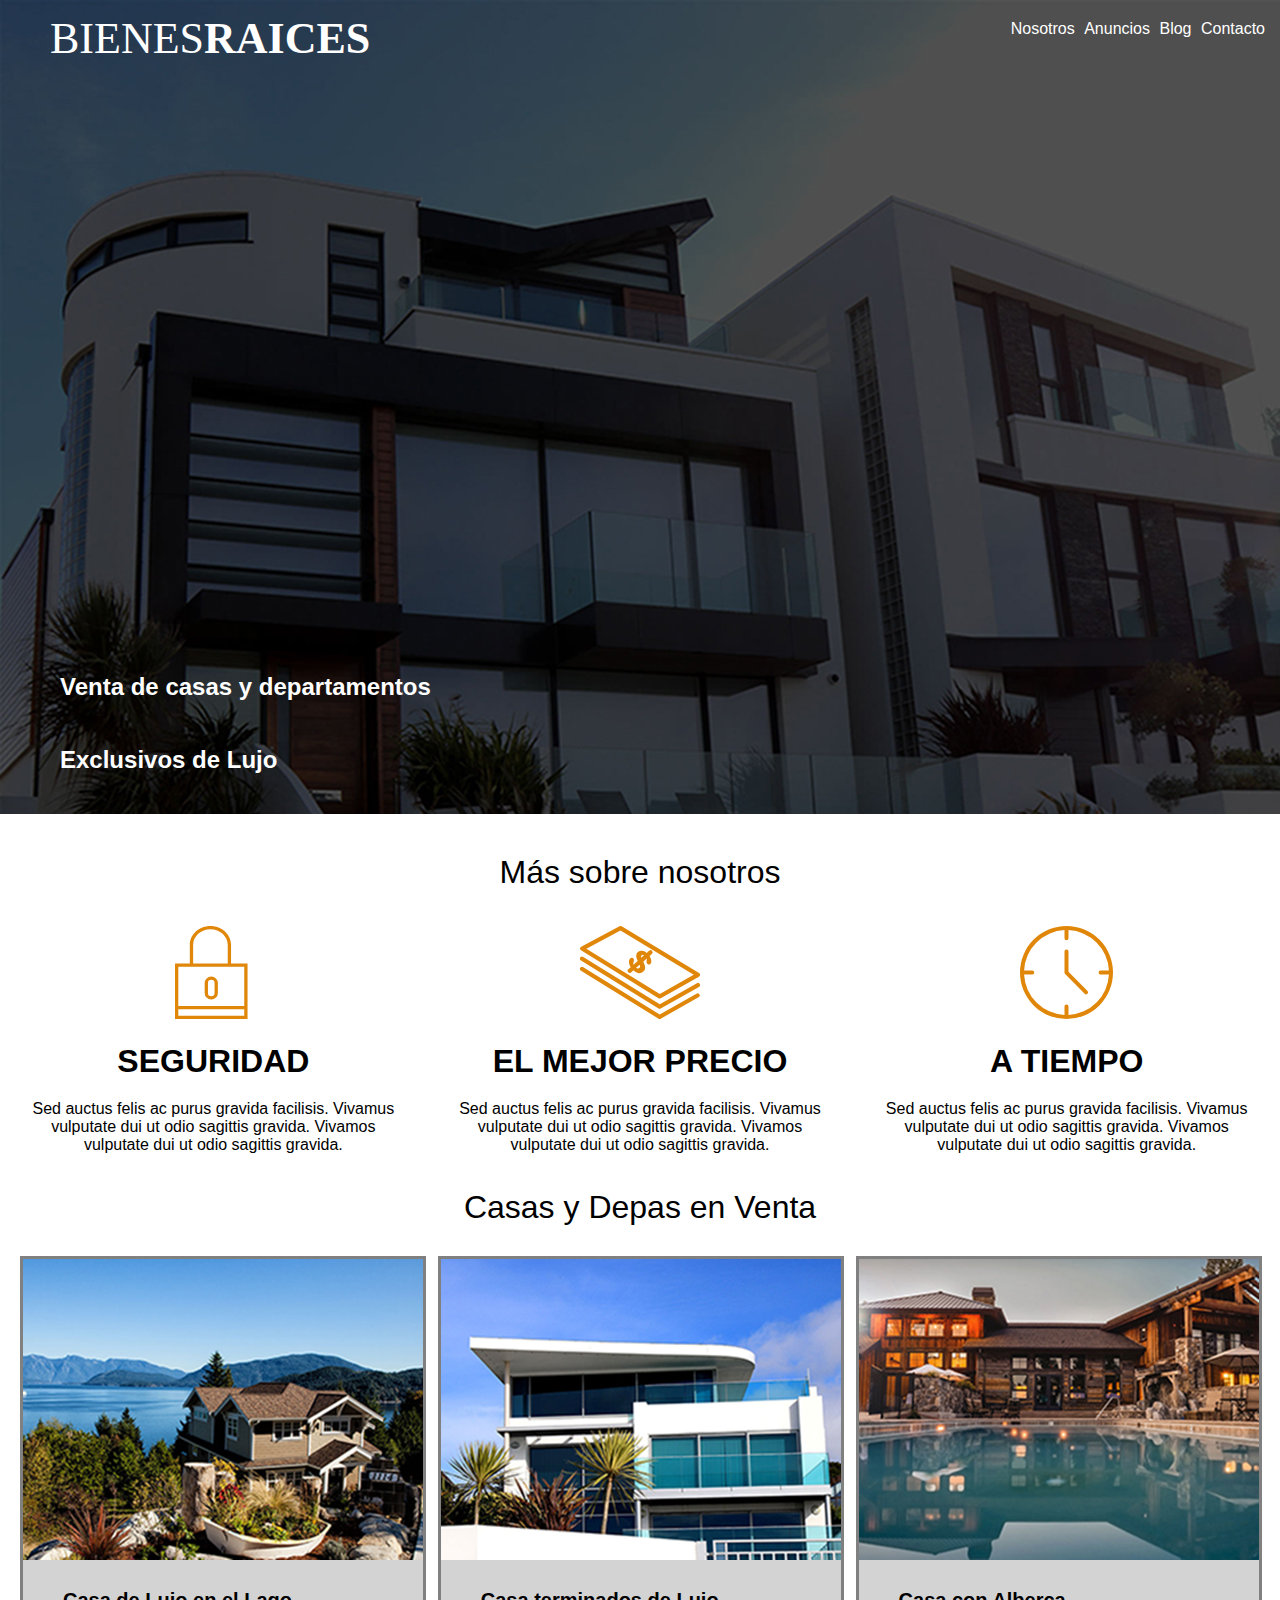
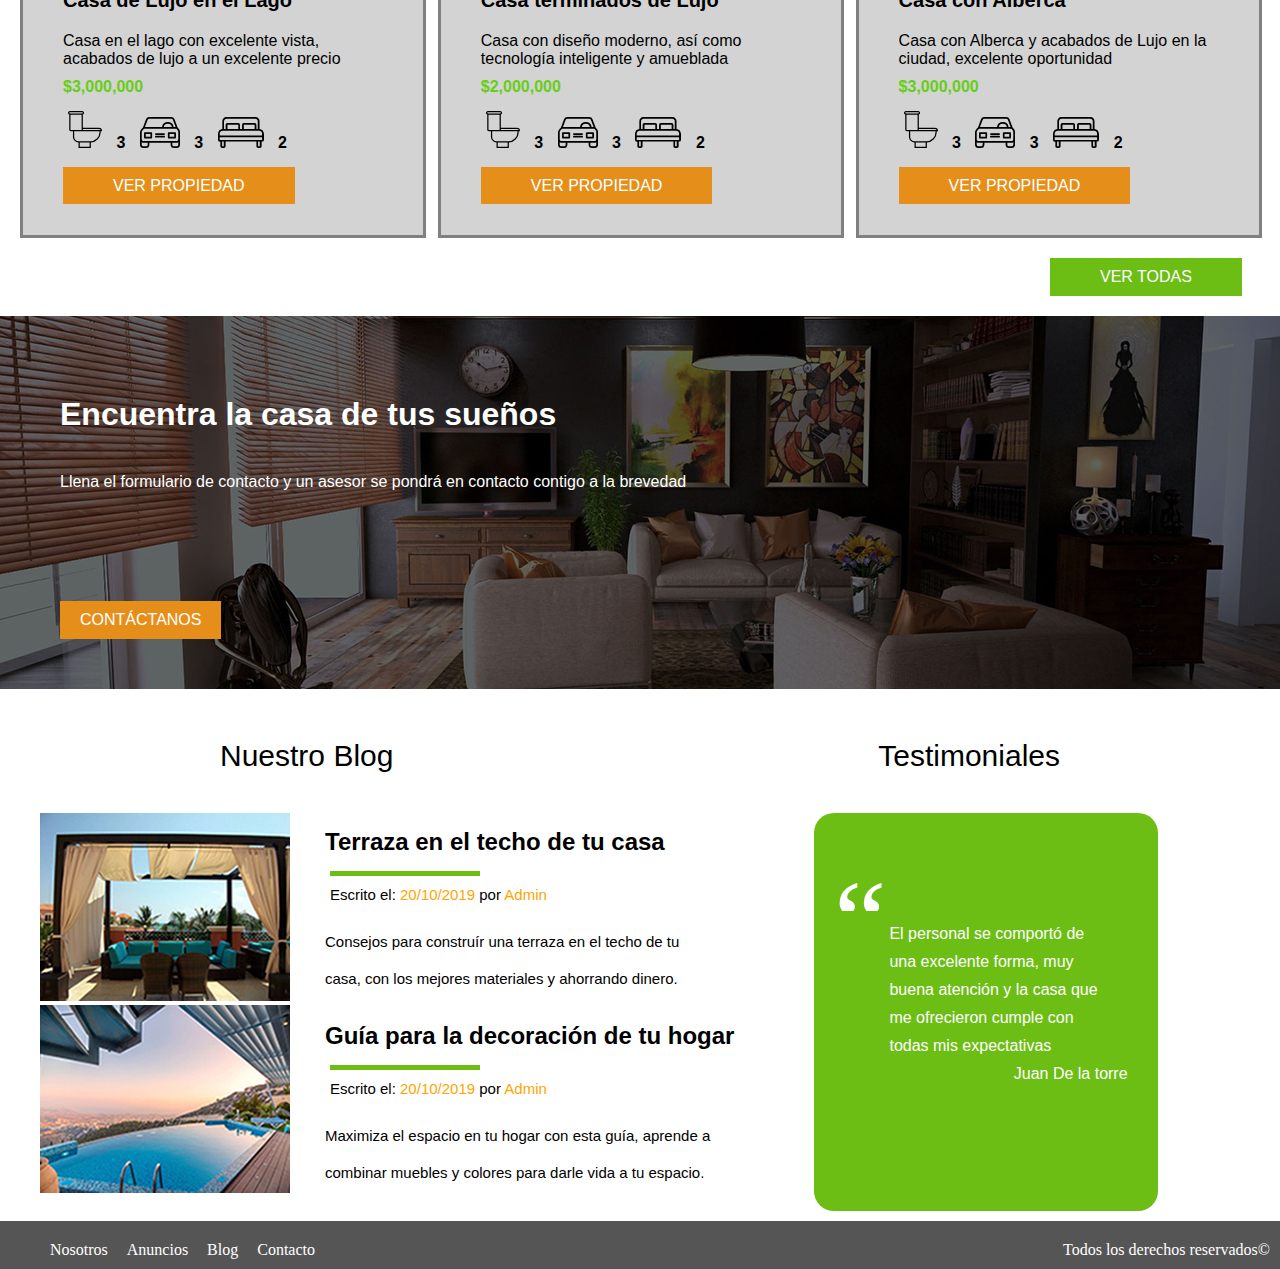
<file: index.html>
<!DOCTYPE html>
<html>

    <head>
        <meta charset="utf-8">
        <meta http-equiv="X-UA-Compatible" content="IE=edge">
        <meta name="viewport" content="width=device-width, initial-scale=1, maximum-scale=1">
        <title>Bienes Raices</title>
        
        <link rel="stylesheet" href="bienesultimo.css">
    </head>
    
    <body>
        
        <header class="">
           
             <span class="hspan">  
               <span class= "logonav">
                   <a href="index.html"><img src="img/logo.svg"></a>
               </span>  
            
            <span class="nav">
                <nav>
                    <ul>
                        <li><a href="nosotros.html">Nosotros</a></li>
                        <li><a href="anuncios.html">Anuncios</a></li>
                        <li><a href="#">Blog</a></li>
                        <li><a href="contacto.html">Contacto</a></li>
                    </ul>
                </nav>
                </span> 
            </span>
            
            <div class="h2container">
            <div class="h2">
                <h2>Venta de casas y departamentos</h2>
            </div>
            <div class="h2">
                <h2>Exclusivos de Lujo</h2>
            </div>
            </div>
           
        </header>
        
            <div class="container">
                <div>
                <h1 class="h1body">Más sobre nosotros</h1>
                </div>
        
            <section class="uno">
                
                <div class="contieneuno">
                    <div><img src="img/icono1.svg"></div>
                    <div><h1>SEGURIDAD</h1></div>
                    
                    <p>Sed auctus felis ac purus gravida facilisis. Vivamus vulputate dui ut odio sagittis gravida. Vivamos </p> 
                    <p>vulputate dui ut odio sagittis gravida.</p>
                </div>
            
                <div class="contieneuno">
                    <div><img src="img/icono2.svg"></div>
                    <div><h1>EL MEJOR PRECIO</h1></div>
                    
                    <p>Sed auctus felis ac purus gravida facilisis. Vivamus vulputate dui ut odio sagittis gravida. Vivamos </p> 
                    <p>vulputate dui ut odio sagittis gravida.</p>
                </div>
            
                <div class="contieneuno">
                    <div><img src="img/icono3.svg"></div>
                    <div><h1>A TIEMPO</h1></div>
                    
                    <p>Sed auctus felis ac purus gravida facilisis. Vivamus vulputate dui ut odio sagittis gravida. Vivamos </p> 
                    <p>vulputate dui ut odio sagittis gravida.</p>
                </div>
            
        
            </section>
        
                <div>
                    <h1 class="h1body">Casas y Depas en Venta</h1>
                </div> 
                
            <section class="dos">
                
                
                <div class="grupo">
                
                <div class="imgcontenedor">
                    <img src="img/anuncio1300.jpg">
                </div>
                
                <div class="contenedores">
                    
                    <div>
                        <h1 class="h1grupo">Casa de Lujo en el Lago</h1>
                    </div>
                    <div>
                        <p>Casa en el lago con excelente vista, acabados de
                        lujo a un excelente precio</p>
                    </div>
                    <div class="precio">
                        <p>$3,000,000</p>
                    </div>
                    <div class="iconogrupo">
                        <img src="img/icono_wc.svg">
                    </div>
                    <div class="numeros">3</div>
                    <div class="iconogrupo">
                        <img src="img/icono_estacionamiento.svg">
                    </div>
                    <div class="numeros">3</div>
                    <div class="iconogrupo">
                        <img src="img/icono_dormitorio.svg">
                    </div>
                    <div class="numeros">2</div>
                    <div class="bot">
                        <a class="boton" href="#">VER PROPIEDAD</a>
                    </div>
                    
                </div>
                    
                </div>
                
                <div class="grupo">
                    
                    <div class="imgcontenedor">    
                        <img src="img/anuncio2300.jpg">
                    </div>
                
                    <div class="contenedores">
                    <div>
                    <h1 class="h1grupo">Casa terminados de Lujo</h1>
                    </div>
                    <div>
                    <p>Casa con diseño moderno, así como tecnología 
                    inteligente y amueblada</p>
                    </div>
                    <div class="precio">
                    <p>$2,000,000</p>
                    </div>
                    <div class="iconogrupo">
                    <img src="img/icono_wc.svg">
                    </div>
                    <div class="numeros">3</div>
                    <div class="iconogrupo">
                    <img src="img/icono_estacionamiento.svg">
                    </div>
                    <div class="numeros">3</div>
                    <div class="iconogrupo">
                    <img src="img/icono_dormitorio.svg">
                    </div>
                    <div class="numeros">2</div>
                   <div class="bot">
                        <a class="boton" href="#">VER PROPIEDAD</a>
                    </div>
                    
                </div>
                </div>
                
                <div class="grupo">

                <div class="imgcontenedor">
                    <img src="img/anuncio3300.jpg">
                </div>
                
                <div class="contenedores">
                    <div>
                        <h1 class="h1grupo">Casa con Alberca</h1>
                    </div>
                    <div>
                        <p>Casa con Alberca y acabados de Lujo en la ciudad, 
                        excelente oportunidad</p>
                    </div>
                    <div class="precio">
                        <p>$3,000,000</p>
                    </div>
                    <div class="iconogrupo">
                        <img src="img/icono_wc.svg">
                    </div>
                    <div class="numeros">3</div>
                    <div class="iconogrupo">
                        <img src="img/icono_estacionamiento.svg">
                    </div>
                    <div class="numeros">3</div>
                    <div class="iconogrupo">
                        <img src="img/icono_dormitorio.svg">
                    </div>
                    <div class="numeros">2</div>
                    <div class="bot">    
                        <a class="boton" href="#">VER PROPIEDAD</a>
                    </div>
                    
                    
                </div>                   
                    
                </div>
                
                    
            </section>
            
            <span class="botontodas">
                        <a href="#">VER TODAS</a>    
                </span>        
                
                
            <section class="tres">
                
            <div>
                </div>
            <div class="h1tres">
                <h1 >Encuentra la casa de tus sueños</h1>
                </div>
            <div class="ptres">
                <p >Llena el formulario de contacto y un asesor se pondrá en contacto contigo a la brevedad</p>
                </div>
            <div class="boton3">    
                        <a class="" href="#">CONTÁCTANOS</a>
                    </div>
        
            </section>
          
            <section >
                
                <div class="flexi" >
                    <span class="h1blog" >Nuestro Blog</span>
                    <span class="h1blog" >Testimoniales</span>
                </div>
                
            </section>    
            
            <section class="cuatro">
            <div class="flex">
                <div class="imgblog">
                    <div><img src="img/blog1.jpg"></div>
                    <div><img src="img/blog2.jpg"></div>
                </div>
            
                <div>
                    <div class="blog">
                        <h2 class="tituloblog">Terraza en el techo de tu casa</h2>
                        <p class="barra"></p>
                        <p class="pdistinto">Escrito el: <span style="color: orange">20/10/2019</span> por 
                            <span style="color:orange">Admin</span></p>
                        <p class="pblog">Consejos para construír una terraza en el techo de tu </p>
                        <p class="pblog">casa, con los mejores materiales y ahorrando dinero.</p>
                    </div>
                    <div class="blog">
                        <h2 class="tituloblog">Guía para la decoración de tu hogar</h2>
                        <p class="barra"></p>
                        <p class="pdistinto">Escrito el: <span style="color: orange">20/10/2019</span> por 
                            <span style="color:orange">Admin</span></p>
                        <p class="pblog">Maximiza el espacio en tu hogar con esta guía, aprende a </p>
                        <p class="pblog">combinar muebles y colores para darle vida a tu espacio.</p>
                    </div>
                </div>
                    
                
                    <div class="comentario">
                        <img src="img/comilla.svg" id="comillas">
                        <p class="verde">El personal se comportó de</p>
                        <p class="verde">una excelente forma, muy</p>
                        <p class="verde">buena atención y la casa que</p>
                        <p class="verde">me ofrecieron cumple con</p>
                        <p class="verde">todas mis expectativas</p>
                        <p  id="firma">Juan De la torre</p>
                    </div>
                    
               
            </div>
                  
            </section>
        </div>
        
    </body>
    
    <footer>
        
        <div class="flexi">
          
        <span>
            <ul>
                <li><a class="afooter" href="nosotros.html">Nosotros</a></li>
                <li><a class="afooter" href="anuncios.html">Anuncios</a></li>
                <li><a class="afooter" href="#">Blog</a></li>
                <li><a class="afooter" href="contacto.html">Contacto</a></li>
            </ul>        

            
        </span>
        
            <span class="pfooter">
                Todos los derechos reservados© 
            </span>
            
        </div>
    </footer>
    
    
    </html>
</file>
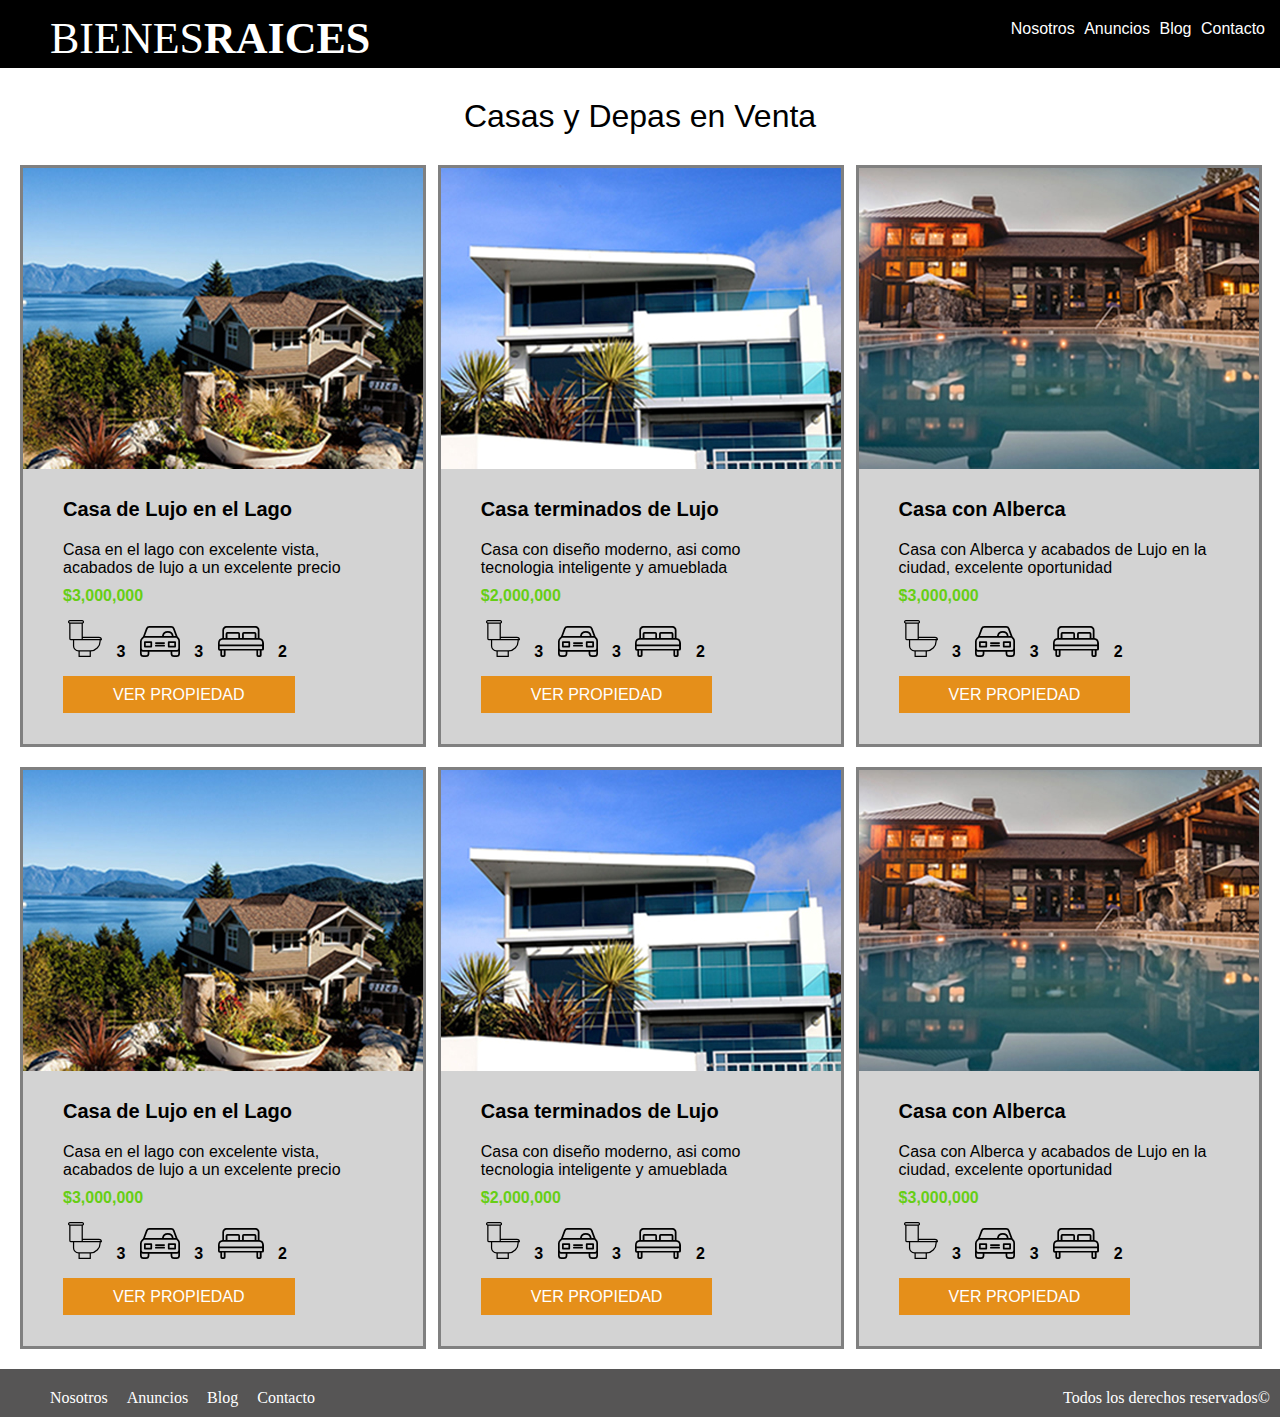
<file: anuncios.html>
<!DOCTYPE html>
<html>

    <head>
        <meta charset="utf-8">
        <meta http-equiv="X-UA-Compatible" content="IE=edge">
        <meta name="viewport" content="width=device-width, initial-scale=1, maximum-scale=1">
        <title>Bienes Raices - Anuncios</title>
        
        <link rel="stylesheet" href="bienesultimo.css">
    </head>
    
    <body>
        
        <header class="nos">
           
             <span class="hspan">  
               <span class= "logonav">
                   <a href="index.html"><img src="img/logo.svg"></a>
               </span>  
            
            <span class="nav">
                <nav>
                    <ul>
                        <li><a href="nosotros.html">Nosotros</a></li>
                        <li><a href="anuncios.html">Anuncios</a></li>
                        <li><a href="#">Blog</a></li>
                        <li><a href="contacto.html">Contacto</a></li>
                    </ul>
                </nav>
                </span> 
            </span>
            
                   
        </header>
        
            <div class="container">
                
                <div>
                    <h1 class="h1body">Casas y Depas en Venta</h1>
                </div> 
                
            <section class="dos">
                
                <div class="grupo">
                
                <div class="imgcontenedor">
                    <img src="img/anuncio1300.jpg">
                </div>
                
                <div class="contenedores">
                    
                    <div>
                        <h1 class="h1grupo">Casa de Lujo en el Lago</h1>
                    </div>
                    <div>
                        <p>Casa en el lago con excelente vista, acabados de
                        lujo a un excelente precio</p>
                    </div>
                    <div class="precio">
                        <p>$3,000,000</p>
                    </div>
                    <div class="iconogrupo">
                        <img src="img/icono_wc.svg">
                    </div>
                    <div class="numeros">3</div>
                    <div class="iconogrupo">
                        <img src="img/icono_estacionamiento.svg">
                    </div>
                    <div class="numeros">3</div>
                    <div class="iconogrupo">
                        <img src="img/icono_dormitorio.svg">
                    </div>
                    <div class="numeros">2</div>
                    <div class="bot">
                        <a class="boton" href="#">VER PROPIEDAD</a>
                    </div>
                    
                </div>
                    
                </div>
                
                <div class="grupo">
                    
                    <div class="imgcontenedor">    
                        <img src="img/anuncio2300.jpg">
                    </div>
                
                    <div class="contenedores">
                    <div>
                    <h1 class="h1grupo">Casa terminados de Lujo</h1>
                    </div>
                    <div>
                    <p>Casa con diseño moderno, asi como tecnologia 
                    inteligente y amueblada</p>
                    </div>
                    <div class="precio">
                    <p>$2,000,000</p>
                    </div>
                    <div class="iconogrupo">
                    <img src="img/icono_wc.svg">
                    </div>
                    <div class="numeros">3</div>
                    <div class="iconogrupo">
                    <img src="img/icono_estacionamiento.svg">
                    </div>
                    <div class="numeros">3</div>
                    <div class="iconogrupo">
                    <img src="img/icono_dormitorio.svg">
                    </div>
                    <div class="numeros">2</div>
                   <div class="bot">
                        <a class="boton" href="#">VER PROPIEDAD</a>
                    </div>
                    
                </div>
                </div>
                
                <div class="grupo">

                <div class="imgcontenedor">
                    <img src="img/anuncio3300.jpg">
                </div>
                
                <div class="contenedores">
                    <div>
                        <h1 class="h1grupo">Casa con Alberca</h1>
                    </div>
                    <div>
                        <p>Casa con Alberca y acabados de Lujo en la ciudad, 
                        excelente oportunidad</p>
                    </div>
                    <div class="precio">
                        <p>$3,000,000</p>
                    </div>
                    <div class="iconogrupo">
                        <img src="img/icono_wc.svg">
                    </div>
                    <div class="numeros">3</div>
                    <div class="iconogrupo">
                        <img src="img/icono_estacionamiento.svg">
                    </div>
                    <div class="numeros">3</div>
                    <div class="iconogrupo">
                        <img src="img/icono_dormitorio.svg">
                    </div>
                    <div class="numeros">2</div>
                    <div class="bot">    
                        <a class="boton" href="#">VER PROPIEDAD</a>
                    </div>
                    
                    
                </div>                   
                    
                </div>
                
                    
            </section>
                
                
            <section class="dos">
                
                <div class="grupo">
                
                <div class="imgcontenedor">
                    <img src="img/anuncio1300.jpg">
                </div>
                
                <div class="contenedores">
                    
                    <div>
                        <h1 class="h1grupo">Casa de Lujo en el Lago</h1>
                    </div>
                    <div>
                        <p>Casa en el lago con excelente vista, acabados de
                        lujo a un excelente precio</p>
                    </div>
                    <div class="precio">
                        <p>$3,000,000</p>
                    </div>
                    <div class="iconogrupo">
                        <img src="img/icono_wc.svg">
                    </div>
                    <div class="numeros">3</div>
                    <div class="iconogrupo">
                        <img src="img/icono_estacionamiento.svg">
                    </div>
                    <div class="numeros">3</div>
                    <div class="iconogrupo">
                        <img src="img/icono_dormitorio.svg">
                    </div>
                    <div class="numeros">2</div>
                    <div class="bot">
                        <a class="boton" href="#">VER PROPIEDAD</a>
                    </div>
                    
                </div>
                    
                </div>
                
                <div class="grupo">
                    
                    <div class="imgcontenedor">    
                        <img src="img/anuncio2300.jpg">
                    </div>
                
                    <div class="contenedores">
                    <div>
                    <h1 class="h1grupo">Casa terminados de Lujo</h1>
                    </div>
                    <div>
                    <p>Casa con diseño moderno, asi como tecnologia 
                    inteligente y amueblada</p>
                    </div>
                    <div class="precio">
                    <p>$2,000,000</p>
                    </div>
                    <div class="iconogrupo">
                    <img src="img/icono_wc.svg">
                    </div>
                    <div class="numeros">3</div>
                    <div class="iconogrupo">
                    <img src="img/icono_estacionamiento.svg">
                    </div>
                    <div class="numeros">3</div>
                    <div class="iconogrupo">
                    <img src="img/icono_dormitorio.svg">
                    </div>
                    <div class="numeros">2</div>
                   <div class="bot">
                        <a class="boton" href="#">VER PROPIEDAD</a>
                    </div>
                    
                </div>
                </div>
                
                <div class="grupo">

                <div class="imgcontenedor">
                    <img src="img/anuncio3300.jpg">
                </div>
                
                <div class="contenedores">
                    <div>
                        <h1 class="h1grupo">Casa con Alberca</h1>
                    </div>
                    <div>
                        <p>Casa con Alberca y acabados de Lujo en la ciudad, 
                        excelente oportunidad</p>
                    </div>
                    <div class="precio">
                        <p>$3,000,000</p>
                    </div>
                    <div class="iconogrupo">
                        <img src="img/icono_wc.svg">
                    </div>
                    <div class="numeros">3</div>
                    <div class="iconogrupo">
                        <img src="img/icono_estacionamiento.svg">
                    </div>
                    <div class="numeros">3</div>
                    <div class="iconogrupo">
                        <img src="img/icono_dormitorio.svg">
                    </div>
                    <div class="numeros">2</div>
                    <div class="bot">    
                        <a class="boton" href="#">VER PROPIEDAD</a>
                    </div>
                    
                    
                </div>                   
                    
                </div>
                
                    
            </section>
            
        </div>
        
    </body>
    
    <footer>
        
        <div class="flexi">
          
        <span>
            <ul>
                <li><a class="afooter" href="nosotros.html">Nosotros</a></li>
                <li><a class="afooter" href="anuncios.html">Anuncios</a></li>
                <li><a class="afooter" href="#">Blog</a></li>
                <li><a class="afooter" href="contacto.html">Contacto</a></li>
            </ul>        

            
        </span>
        
            <span class="pfooter">
                Todos los derechos reservados© 
            </span>
            
        </div>
    </footer>
    
    
    </html>
</file>
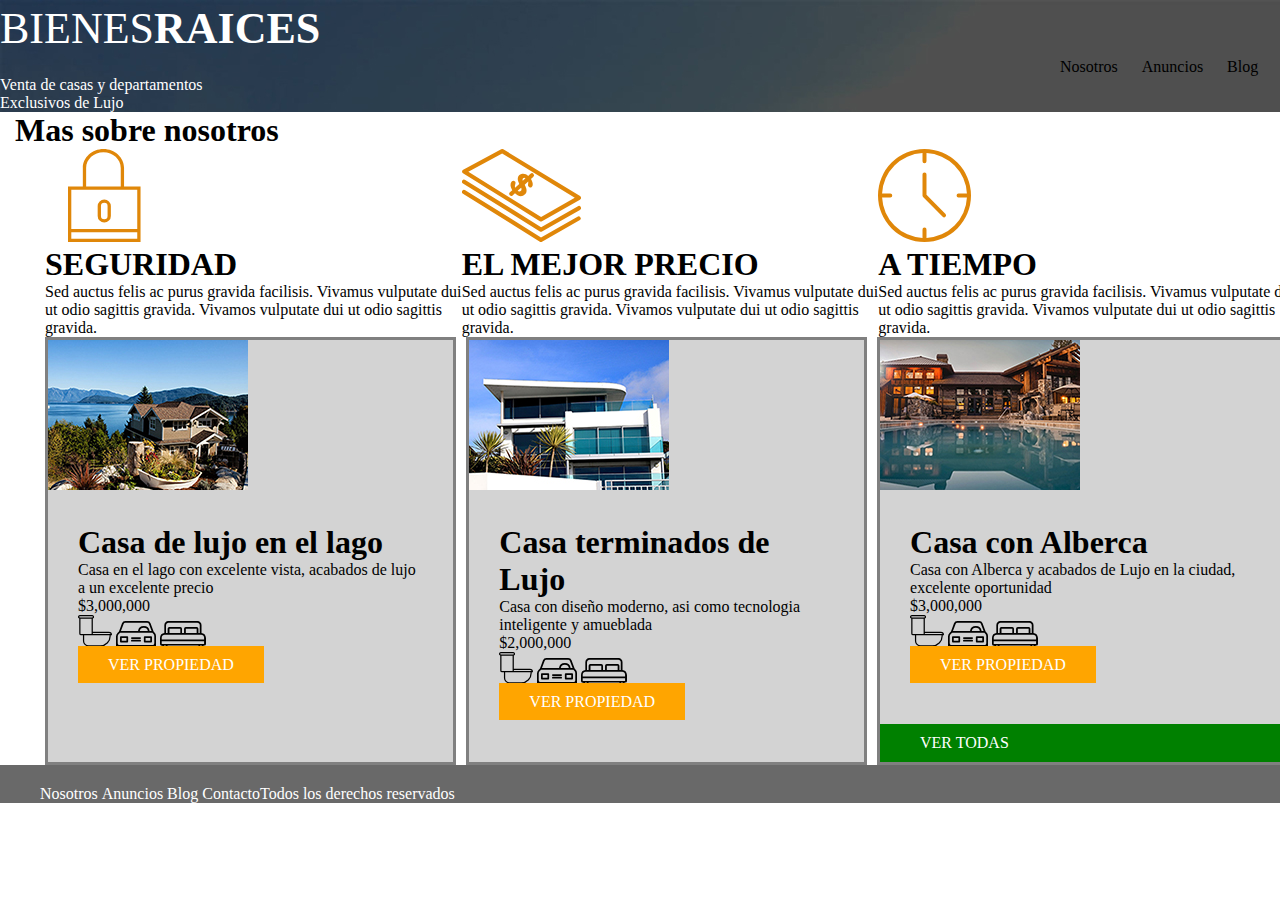
<file: bienesraices.html>
<!DOCTYPE html>
<html>

    <head>
        <meta charset="utf-8">
        <meta http-equiv="X-UA-Compatible" content="IE=edge">
        <title>Bienes Raices</title>
        
        <link rel="stylesheet" href="bienes.css">
    </head>
    
    <body>
        
        <header class="">
           
             <div class= "logonav">  
               <div> <img src="img/logo.svg"></div>
                
             
            <div>
                <nav>
                    <ul>
                        <li><a href="#">Nosotros</a></li>
                        <li><a href="#">Anuncios</a></li>
                        <li><a href="#">Blog</a></li>
                        <li><a href="#">Contacto</a></li>
                    </ul>
                </nav>
                </div> 
            </div>
            
            <div class="parrafo">
                <p>Venta de casas y departamentos</p>
                <p></p><p></p>
                <p>Exclusivos de Lujo</p>
            </div>
           
        </header>
            <div class="container">
            <p></p>
            <h1>Mas sobre nosotros</h1>
            <p></p>
        
            <section class="uno">
                <div>
                    <img src="img/icono1.svg">
                    <h1>SEGURIDAD</h1>
                    <p>Sed auctus felis ac purus gravida facilisis. Vivamus vulputate dui ut odio sagittis gravida. Vivamos vulputate dui ut odio sagittis gravida.</p>
                </div>
            
                <div>
                    <img src="img/icono2.svg">
                    <h1>EL MEJOR PRECIO</h1>
                    <p>Sed auctus felis ac purus gravida facilisis. Vivamus vulputate dui ut odio sagittis gravida. Vivamos vulputate dui ut odio sagittis gravida.</p>
                </div>
            
                <div>
                    <img src="img/icono3.svg">
                    <h1>A TIEMPO</h1>
                    <p>Sed auctus felis ac purus gravida facilisis. Vivamus vulputate dui ut odio sagittis gravida. Vivamos vulputate dui ut odio sagittis gravida.</p>
                </div>
            
        
            </section>
        
            <section class="dos">
                
                <div class="grupo">
                
                <div class="imgcontenedor">
                    <img src="img/anuncio1mod.jpg">
                </div>
                
                <div class="contenedores">
                       
                    <h1>Casa de lujo en el lago</h1>
                    <p></p>
                    <p>Casa en el lago con excelente vista, acabados de lujo a un excelente precio</p>
                    <p></p>
                    <p>$3,000,000</p>
                    <img src="img/icono_wc.svg">
                    <img src="img/icono_estacionamiento.svg">
                    <img src="img/icono_dormitorio.svg">
                    <p></p>
                    <div ><a class="boton" href="#">VER PROPIEDAD</a></div>
                    
                </div>
                    
                </div>
                
                <div class="grupo">
                    
                    <div class="imgcontenedor">    
                        <img src="img/anuncio2mod.jpg">
                    </div>
                
                    <div class="contenedores">
                    
                    <h1>Casa terminados de Lujo</h1>
                    <p></p>
                    <p>Casa con diseño moderno, asi como tecnologia inteligente y amueblada</p>
                    <p>$2,000,000</p>
                    <img src="img/icono_wc.svg">
                    <img src="img/icono_estacionamiento.svg">
                    <img src="img/icono_dormitorio.svg">
                    <p></p>
                    <p><a class="boton" href="#">VER PROPIEDAD</a></p>
                    
                </div>
                </div>
                
                <div class="grupo">

                <div class="imgcontenedor">
                    <img src="img/anuncio3mod.jpg">
                </div>
                
                <div class="contenedores">
                    
                    <h1>Casa con Alberca</h1>
                    <p></p>
                    <p>Casa con Alberca y acabados de Lujo en la ciudad, excelente oportunidad</p>
                    <p>$3,000,000</p>
                    <img src="img/icono_wc.svg">
                    <img src="img/icono_estacionamiento.svg">
                    <img src="img/icono_dormitorio.svg">
                    <p></p>
                    <p><a class="boton" href="#">VER PROPIEDAD</a></p>
                    
                
                    
                </div>
                    
                    <div>
                    <p></p>
                    <p><a class="botontodas" href="#">VER TODAS</a></p>
                    <p></p>
                        
                    </div>
                </div>

                    
            </section>
        </div>
                    
    </body>
    <footer>
        <div>
            <ul>
                <li><a class="afooter" href="#">Nosotros</a></li>
                <li><a class="afooter" href="#">Anuncios</a></li>
                <li><a class="afooter" href="#">Blog</a></li>
                <li><a class="afooter" href="#">Contacto</a></li>
            </ul>        

            
        </div>
        
        <div>
            <p>Todos los derechos reservados</p>
        </div>
    </footer>
    
    
    </html>
</file>
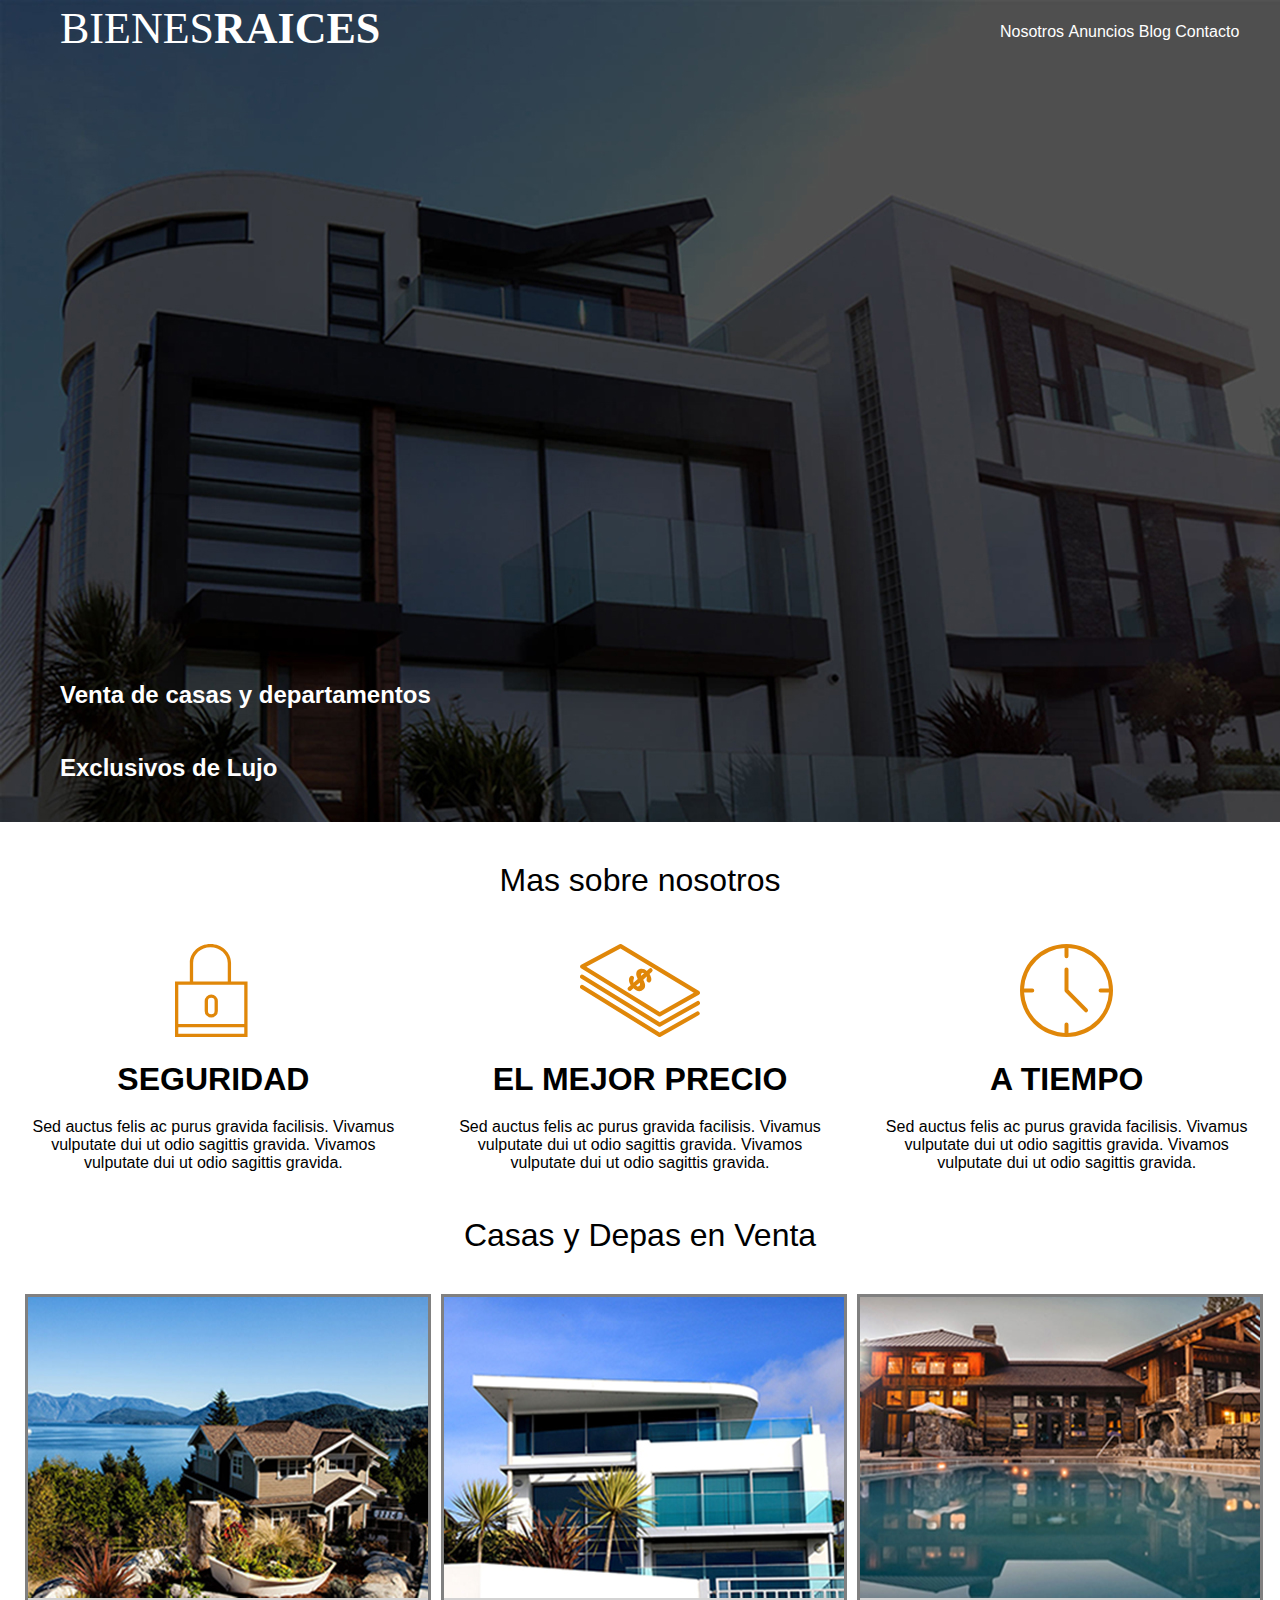
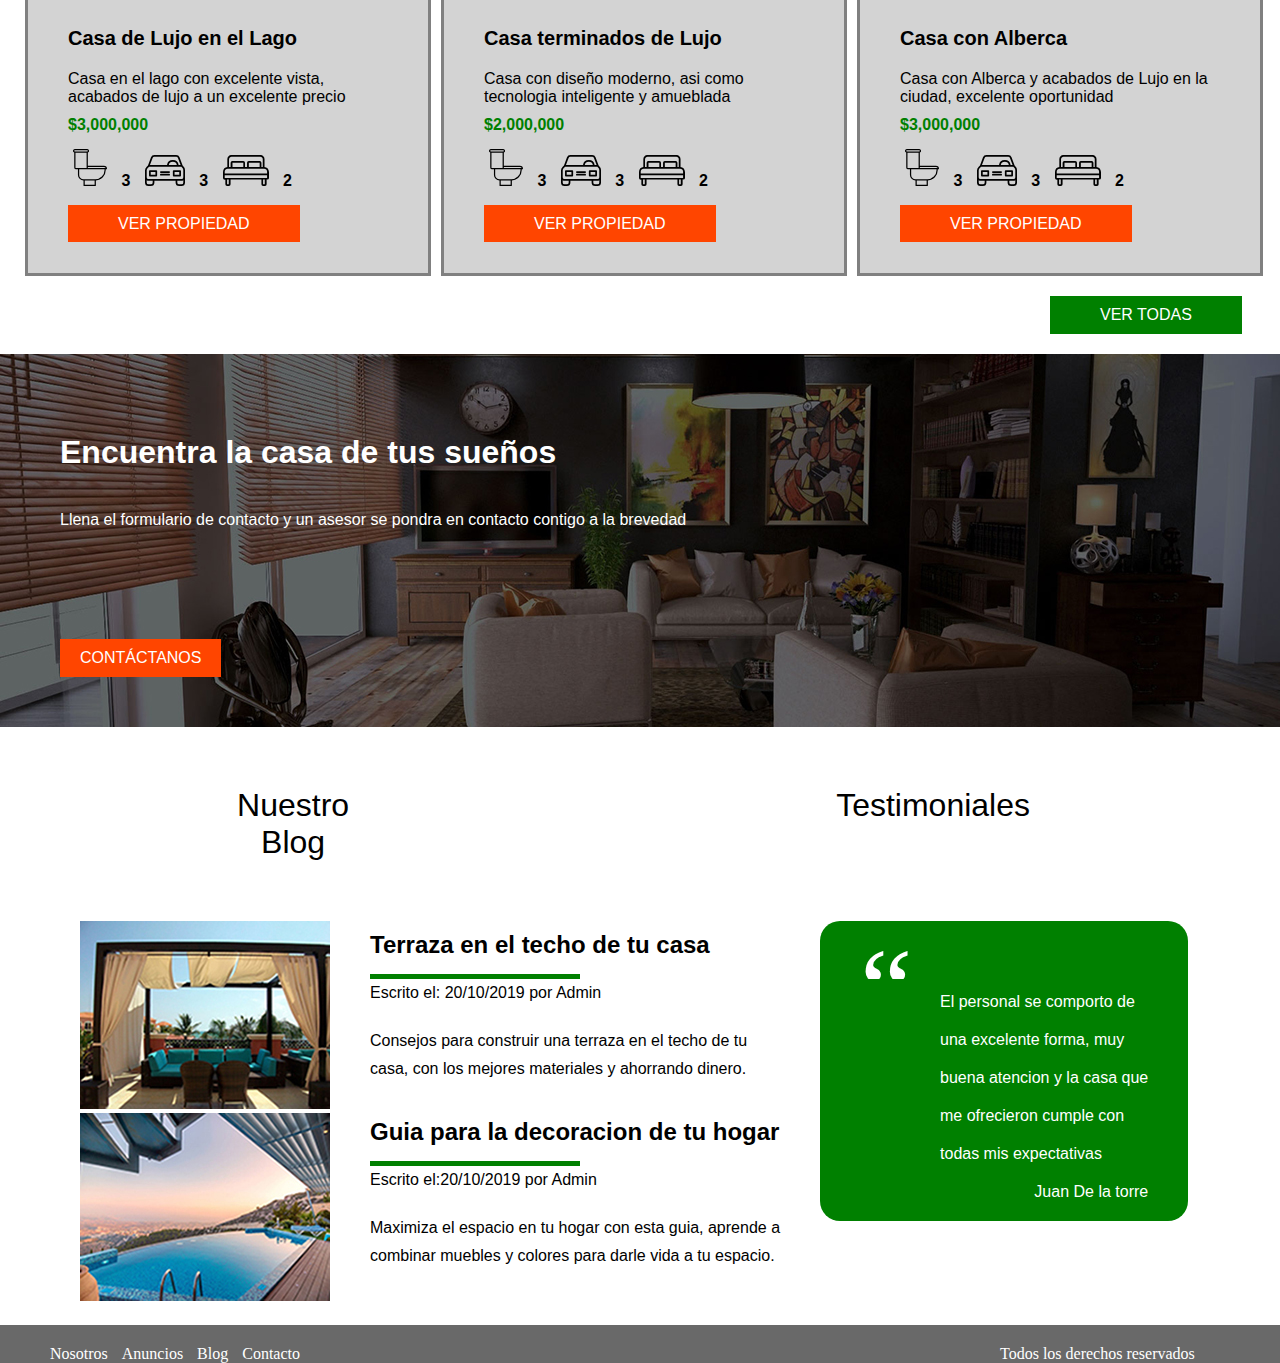
<file: bienesraices1.html>
<!DOCTYPE html>
<html>

    <head>
        <meta charset="utf-8">
        <meta http-equiv="X-UA-Compatible" content="IE=edge">
        <meta name="viewport" content="width=device-width, initial-scale=1, maximum-scale=1">
        <title>Bienes Raices</title>
        
        <link rel="stylesheet" href="bienes1.css">
    </head>
    
    <body>
        
        <header class="">
           
             <span class= "logonav">  
               <span>
                   <img src="img/logo.svg">
               </span>  
            
            <span class="nav">
                <nav>
                    <ul>
                        <li><a href="#">Nosotros</a></li>
                        <li><a href="#">Anuncios</a></li>
                        <li><a href="#">Blog</a></li>
                        <li><a href="#">Contacto</a></li>
                    </ul>
                </nav>
                </span> 
            </span>
            
            <div class="h2container">
            <div class="h2">
                <h2>Venta de casas y departamentos</h2>
            </div>
            <div class="h2">
                <h2>Exclusivos de Lujo</h2>
            </div>
            </div>
           
        </header>
        
            <div class="container">
                <div>
                <h1 class="h1body">Mas sobre nosotros</h1>
                </div>
        
            <section class="uno">
                
                <div class="contieneuno">
                    <div><img src="img/icono1.svg"></div>
                    <div><h1>SEGURIDAD</h1></div>
                    
                    <p>Sed auctus felis ac purus gravida facilisis. Vivamus vulputate dui ut odio sagittis gravida. Vivamos </p> 
                    <p>vulputate dui ut odio sagittis gravida.</p>
                </div>
            
                <div class="contieneuno">
                    <div><img src="img/icono2.svg"></div>
                    <div><h1>EL MEJOR PRECIO</h1></div>
                    
                    <p>Sed auctus felis ac purus gravida facilisis. Vivamus vulputate dui ut odio sagittis gravida. Vivamos </p> 
                    <p>vulputate dui ut odio sagittis gravida.</p>
                </div>
            
                <div class="contieneuno">
                    <div><img src="img/icono3.svg"></div>
                    <div><h1>A TIEMPO</h1></div>
                    
                    <p>Sed auctus felis ac purus gravida facilisis. Vivamus vulputate dui ut odio sagittis gravida. Vivamos </p> 
                    <p>vulputate dui ut odio sagittis gravida.</p>
                </div>
            
        
            </section>
        
                <div>
                    <h1 class="h1body">Casas y Depas en Venta</h1>
                </div> 
                
            <section class="dos">
                
                
                <div class="grupo">
                
                <div class="imgcontenedor">
                    <img src="img/anuncio1300.jpg">
                </div>
                
                <div class="contenedores">
                    
                    <div>
                        <h1 class="h1grupo">Casa de Lujo en el Lago</h1>
                    </div>
                    <div>
                        <p>Casa en el lago con excelente vista, acabados de lujo a un excelente precio</p>
                    </div>
                    <div class="precio">
                        <p>$3,000,000</p>
                    </div>
                    <div class="iconogrupo">
                        <img src="img/icono_wc.svg">
                    </div>
                    <div class="numeros">3</div>
                    <div class="iconogrupo">
                        <img src="img/icono_estacionamiento.svg">
                    </div>
                    <div class="numeros">3</div>
                    <div class="iconogrupo">
                        <img src="img/icono_dormitorio.svg">
                    </div>
                    <div class="numeros">2</div>
                    <div class="bot">
                        <a class="boton" href="#">VER PROPIEDAD</a>
                    </div>
                    
                </div>
                    
                </div>
                
                <div class="grupo">
                    
                    <div class="imgcontenedor">    
                        <img src="img/anuncio2300.jpg">
                    </div>
                
                    <div class="contenedores">
                    <div>
                    <h1 class="h1grupo">Casa terminados de Lujo</h1>
                    </div>
                    <div>
                    <p>Casa con diseño moderno, asi como tecnologia inteligente y amueblada</p>
                    </div>
                    <div class="precio">
                    <p>$2,000,000</p>
                    </div>
                    <div class="iconogrupo">
                    <img src="img/icono_wc.svg">
                    </div>
                    <div class="numeros">3</div>
                    <div class="iconogrupo">
                    <img src="img/icono_estacionamiento.svg">
                    </div>
                    <div class="numeros">3</div>
                    <div class="iconogrupo">
                    <img src="img/icono_dormitorio.svg">
                    </div>
                    <div class="numeros">2</div>
                   <div class="bot">
                        <a class="boton" href="#">VER PROPIEDAD</a>
                    </div>
                    
                </div>
                </div>
                
                <div class="grupo">

                <div class="imgcontenedor">
                    <img src="img/anuncio3300.jpg">
                </div>
                
                <div class="contenedores">
                    <div>
                        <h1 class="h1grupo">Casa con Alberca</h1>
                    </div>
                    <div>
                        <p>Casa con Alberca y acabados de Lujo en la ciudad, excelente oportunidad</p>
                    </div>
                    <div class="precio">
                        <p>$3,000,000</p>
                    </div>
                    <div class="iconogrupo">
                        <img src="img/icono_wc.svg">
                    </div>
                    <div class="numeros">3</div>
                    <div class="iconogrupo">
                        <img src="img/icono_estacionamiento.svg">
                    </div>
                    <div class="numeros">3</div>
                    <div class="iconogrupo">
                        <img src="img/icono_dormitorio.svg">
                    </div>
                    <div class="numeros">2</div>
                    <div class="bot">    
                        <a class="boton" href="#">VER PROPIEDAD</a>
                    </div>
                    
                    
                </div>
                    
                    
                    
                </div>
                
                
                    
            </section>
            
            <span class="botontodas">
                        <a href="#">VER TODAS</a>    
                </span>        
                
                
            <section class="tres">
                
            <div>
                </div>
            <div class="h1tres">
                <h1 >Encuentra la casa de tus sueños</h1>
                </div>
            <div class="ptres">
                <p >Llena el formulario de contacto y un asesor se pondra en contacto contigo a la brevedad</p>
                </div>
            <div class="boton3">    
                        <a class="" href="#">CONTÁCTANOS</a>
                    </div>
        
            </section>
          
            <section class="cuatro">
                
                <div class="flex" >
                    <h1 class="h1body" id="titulo">Nuestro Blog</h1>
                    <h1 class="h1body" id="titulo">Testimoniales</h1>
                </div>
                
            </section>    
            
            <section class="cuatro">
            <div class="flex">
                <div class="imgblog">
                    <div><img src="img/blog1.jpg"></div>
                    <div><img src="img/blog2.jpg"></div>
                </div>
            
                <div>
                    <div class="blog">
                        <h2 class="tituloblog">Terraza en el techo de tu casa</h2>
                        <p class="barra"></p>
                        <p class="pdistinto">Escrito el: 20/10/2019 por Admin</p>
                        <p class="pblog">Consejos para construir una terraza en el techo de tu </p>
                        <p class="pblog">casa, con los mejores materiales y ahorrando dinero.</p>
                    </div>
                    <div class="blog">
                        <h2 class="tituloblog">Guia para la decoracion de tu hogar</h2>
                        <p class="barra"></p>
                        <p class="pdistinto">Escrito el:20/10/2019 por Admin</p>
                        <p class="pblog">Maximiza el espacio en tu hogar con esta guia, aprende a </p>
                        <p class="pblog">combinar muebles y colores para darle vida a tu espacio.</p>
                    </div>
                </div>
                    
                <div>
                    <div class="comentario">
                        <img src="img/comilla.svg">
                        <p class="comentario">El personal se comporto de</p>
                        <p class="comentario">una excelente forma, muy</p>
                        <p class="comentario">buena atencion y la casa que</p>
                        <p class="comentario">me ofrecieron cumple con</p>
                        <p class="comentario">todas mis expectativas</p>
                        <p class="comentario" id="firma">Juan De la torre</p>
                    </div>
                    
                </div>
            </div>
                  <!--  <div class="grande">
                        <div><h1 class="h1body">Nuestro Blog</h1></div>
                        <div class="bloque">
                            <div class="bloques">
                                <div class="ima">img</div>
                                <div class="text">texto</div>
                            </div>
                            <div class="bloques">
                                <div class="ima">img</div>
                                <div class="text">texto</div>
                            </div>
                        </div>
                    </div>
                    <div class="grande">
                        <div><h1 class="h1body">Testimoniales</h1></div>
                        <div class="">imagen con recuadro verde</div>
                    </div>
                   
            -->
            </section>
        </div>
        
    </body>
    
    <footer>
        
        <div class="flex">
          
        <span>
            <ul>
                <li><a class="afooter" href="#">Nosotros</a></li>
                <li><a class="afooter" href="#">Anuncios</a></li>
                <li><a class="afooter" href="#">Blog</a></li>
                <li><a class="afooter" href="#">Contacto</a></li>
            </ul>        

            
        </span>
        
            <span class="pfooter">
                Todos los derechos reservados
            </span>
            
        </div>
    </footer>
    
    
    </html>
</file>
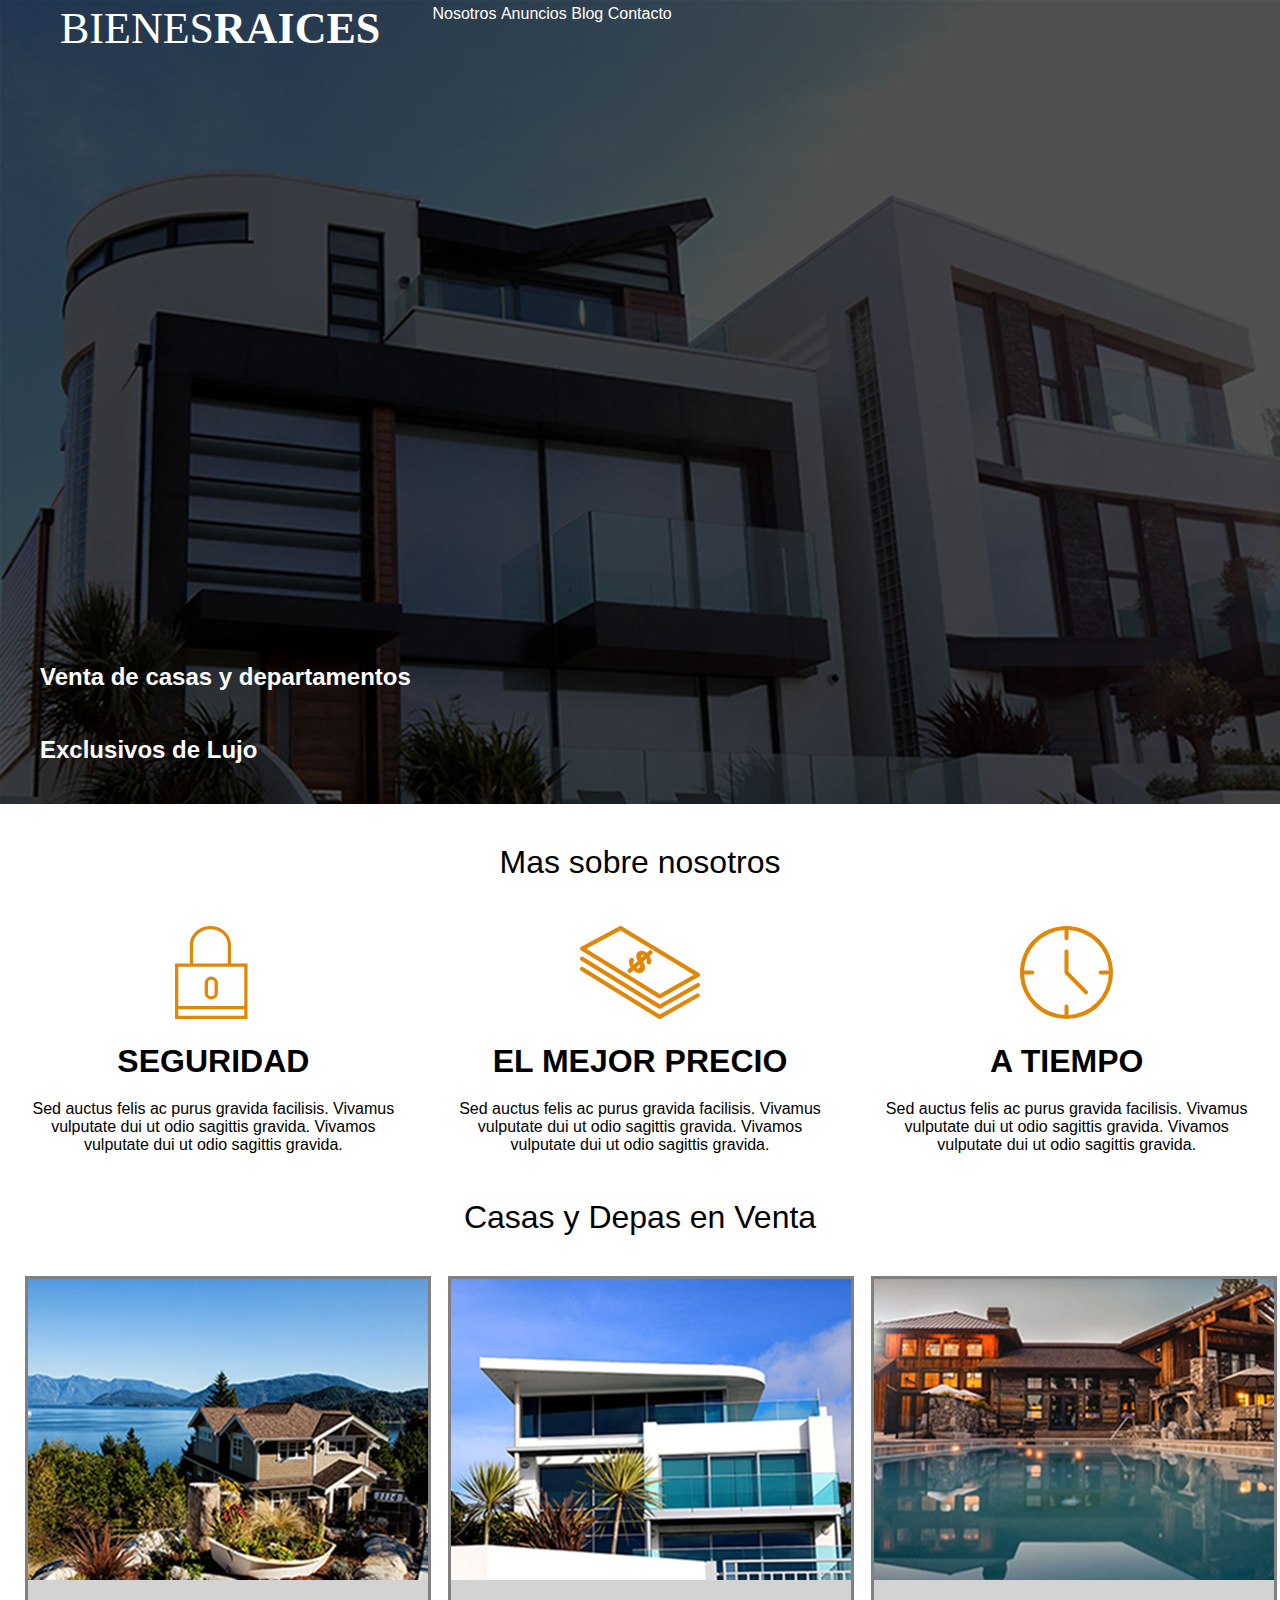
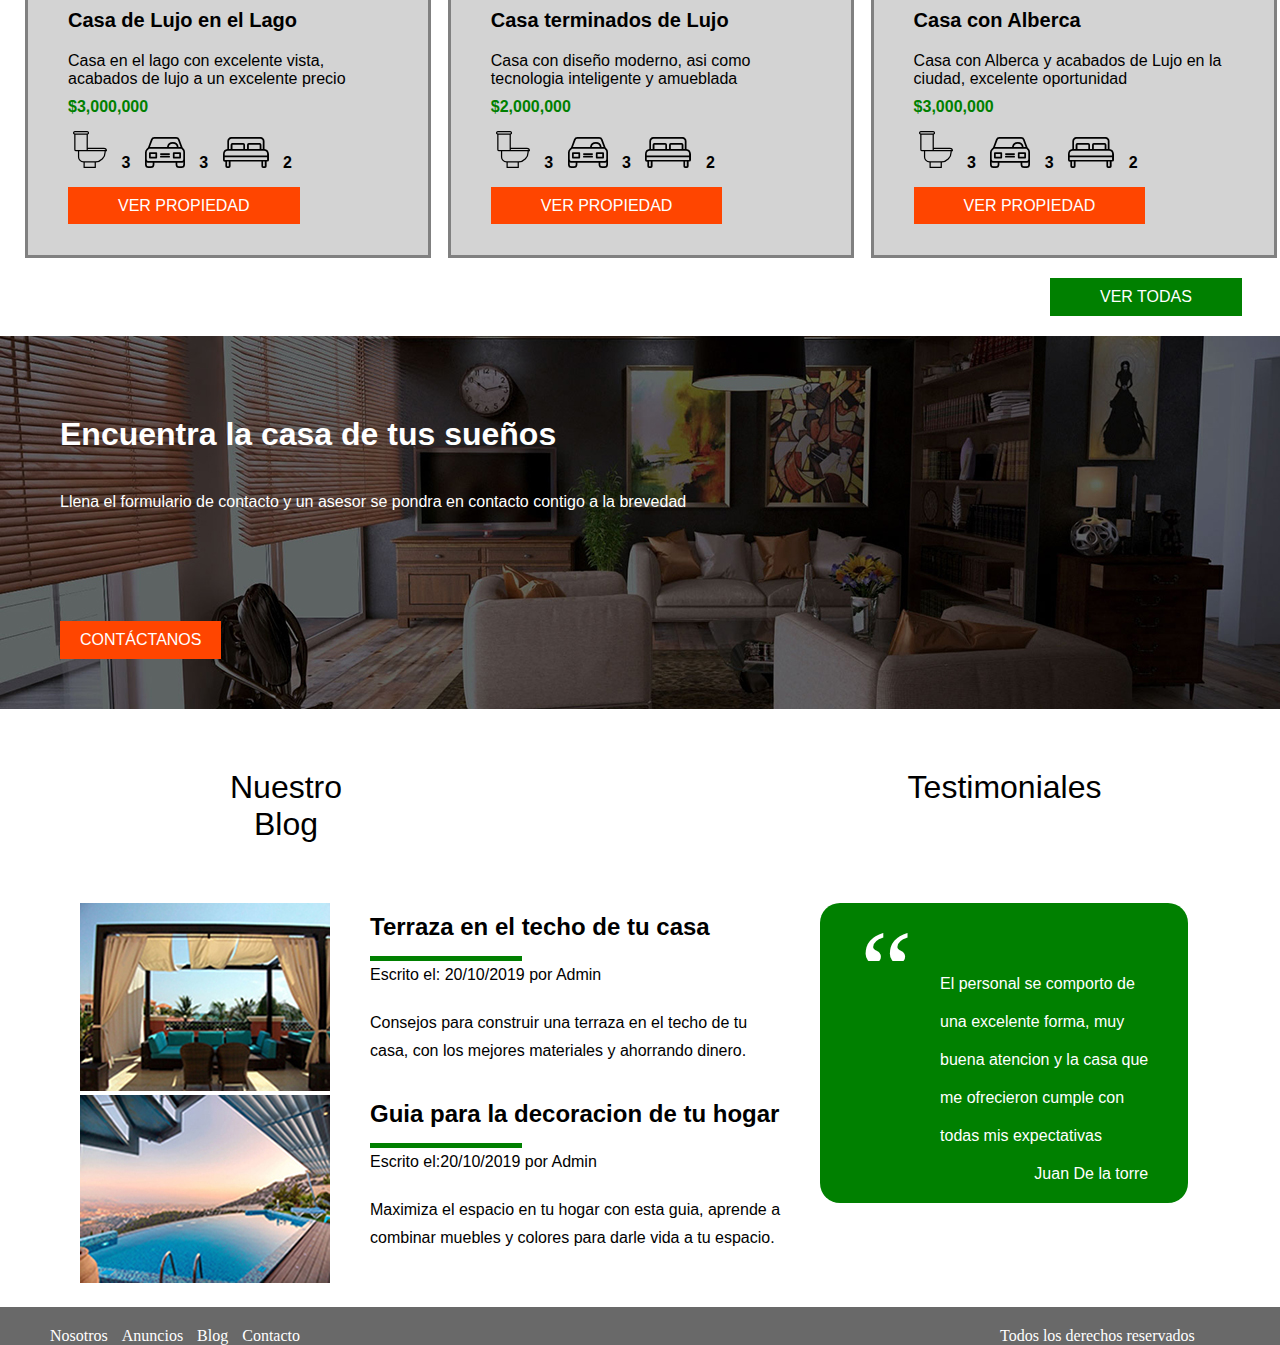
<file: bienesraices2.html>
<!DOCTYPE html>
<html>

    <head>
        <meta charset="utf-8">
        <meta http-equiv="X-UA-Compatible" content="IE=edge">
        <meta name="viewport" content="width=device-width, initial-scale=1, maximum-scale=1">
        <title>Bienes Raices</title>
        
        <link rel="stylesheet" href="bienes2.css">
    </head>
    
    <body>
        
        <header class="">
           
             <span class= "logonav">  
               <span>
                   <img src="img/logo.svg">
               </span>  
            
            <span class="nav">
                <nav>
                    <ul>
                        <li><a href="#">Nosotros</a></li>
                        <li><a href="#">Anuncios</a></li>
                        <li><a href="#">Blog</a></li>
                        <li><a href="#">Contacto</a></li>
                    </ul>
                </nav>
                </span> 
            </span>
            
            <div class="h2container">
            <div class="h2">
                <h2>Venta de casas y departamentos</h2>
            </div>
            <div class="h2">
                <h2>Exclusivos de Lujo</h2>
            </div>
            </div>
           
        </header>
        
            <div class="container">
                <div>
                <h1 class="h1body">Mas sobre nosotros</h1>
                </div>
        
            <section class="uno">
                
                <div class="contieneuno">
                    <div><img src="img/icono1.svg"></div>
                    <div><h1>SEGURIDAD</h1></div>
                    
                    <p>Sed auctus felis ac purus gravida facilisis. Vivamus vulputate dui ut odio sagittis gravida. Vivamos </p> 
                    <p>vulputate dui ut odio sagittis gravida.</p>
                </div>
            
                <div class="contieneuno">
                    <div><img src="img/icono2.svg"></div>
                    <div><h1>EL MEJOR PRECIO</h1></div>
                    
                    <p>Sed auctus felis ac purus gravida facilisis. Vivamus vulputate dui ut odio sagittis gravida. Vivamos </p> 
                    <p>vulputate dui ut odio sagittis gravida.</p>
                </div>
            
                <div class="contieneuno">
                    <div><img src="img/icono3.svg"></div>
                    <div><h1>A TIEMPO</h1></div>
                    
                    <p>Sed auctus felis ac purus gravida facilisis. Vivamus vulputate dui ut odio sagittis gravida. Vivamos </p> 
                    <p>vulputate dui ut odio sagittis gravida.</p>
                </div>
            
        
            </section>
        
                <div>
                    <h1 class="h1body">Casas y Depas en Venta</h1>
                </div> 
                
            <section class="dos">
                
                
                <div class="grupo">
                
                <div class="imgcontenedor">
                    <img src="img/anuncio1300.jpg">
                </div>
                
                <div class="contenedores">
                    
                    <div>
                        <h1 class="h1grupo">Casa de Lujo en el Lago</h1>
                    </div>
                    <div>
                        <p>Casa en el lago con excelente vista, acabados de lujo a un excelente precio</p>
                    </div>
                    <div class="precio">
                        <p>$3,000,000</p>
                    </div>
                    <div class="iconogrupo">
                        <img src="img/icono_wc.svg">
                    </div>
                    <div class="numeros">3</div>
                    <div class="iconogrupo">
                        <img src="img/icono_estacionamiento.svg">
                    </div>
                    <div class="numeros">3</div>
                    <div class="iconogrupo">
                        <img src="img/icono_dormitorio.svg">
                    </div>
                    <div class="numeros">2</div>
                    <div class="bot">
                        <a class="boton" href="#">VER PROPIEDAD</a>
                    </div>
                    
                </div>
                    
                </div>
                
                <div class="grupo">
                    
                    <div class="imgcontenedor">    
                        <img src="img/anuncio2300.jpg">
                    </div>
                
                    <div class="contenedores">
                    <div>
                    <h1 class="h1grupo">Casa terminados de Lujo</h1>
                    </div>
                    <div>
                    <p>Casa con diseño moderno, asi como tecnologia inteligente y amueblada</p>
                    </div>
                    <div class="precio">
                    <p>$2,000,000</p>
                    </div>
                    <div class="iconogrupo">
                    <img src="img/icono_wc.svg">
                    </div>
                    <div class="numeros">3</div>
                    <div class="iconogrupo">
                    <img src="img/icono_estacionamiento.svg">
                    </div>
                    <div class="numeros">3</div>
                    <div class="iconogrupo">
                    <img src="img/icono_dormitorio.svg">
                    </div>
                    <div class="numeros">2</div>
                   <div class="bot">
                        <a class="boton" href="#">VER PROPIEDAD</a>
                    </div>
                    
                </div>
                </div>
                
                <div class="grupo">

                <div class="imgcontenedor">
                    <img src="img/anuncio3300.jpg">
                </div>
                
                <div class="contenedores">
                    <div>
                        <h1 class="h1grupo">Casa con Alberca</h1>
                    </div>
                    <div>
                        <p>Casa con Alberca y acabados de Lujo en la ciudad, excelente oportunidad</p>
                    </div>
                    <div class="precio">
                        <p>$3,000,000</p>
                    </div>
                    <div class="iconogrupo">
                        <img src="img/icono_wc.svg">
                    </div>
                    <div class="numeros">3</div>
                    <div class="iconogrupo">
                        <img src="img/icono_estacionamiento.svg">
                    </div>
                    <div class="numeros">3</div>
                    <div class="iconogrupo">
                        <img src="img/icono_dormitorio.svg">
                    </div>
                    <div class="numeros">2</div>
                    <div class="bot">    
                        <a class="boton" href="#">VER PROPIEDAD</a>
                    </div>
                    
                    
                </div>
                    
                    
                    
                </div>
                
                
                    
            </section>
            
            <span class="botontodas">
                        <a href="#">VER TODAS</a>    
                </span>        
                
                
            <section class="tres">
                
            <div>
                </div>
            <div class="h1tres">
                <h1 >Encuentra la casa de tus sueños</h1>
                </div>
            <div class="ptres">
                <p >Llena el formulario de contacto y un asesor se pondra en contacto contigo a la brevedad</p>
                </div>
            <div class="boton3">    
                        <a class="" href="#">CONTÁCTANOS</a>
                    </div>
        
            </section>
          
            <section class="cuatro">
                
                <div class="flex" >
                    <h1 class="h1body" id="titulo">Nuestro Blog</h1>
                    <h1 class="h1body" id="titulo">Testimoniales</h1>
                </div>
                
            </section>    
            
            <section class="cuatro">
            <div class="flex">
                <div class="imgblog">
                    <div><img src="img/blog1.jpg"></div>
                    <div><img src="img/blog2.jpg"></div>
                </div>
            
                <div>
                    <div class="blog">
                        <h2 class="tituloblog">Terraza en el techo de tu casa</h2>
                        <p class="barra"></p>
                        <p class="pdistinto">Escrito el: 20/10/2019 por Admin</p>
                        <p class="pblog">Consejos para construir una terraza en el techo de tu </p>
                        <p class="pblog">casa, con los mejores materiales y ahorrando dinero.</p>
                    </div>
                    <div class="blog">
                        <h2 class="tituloblog">Guia para la decoracion de tu hogar</h2>
                        <p class="barra"></p>
                        <p class="pdistinto">Escrito el:20/10/2019 por Admin</p>
                        <p class="pblog">Maximiza el espacio en tu hogar con esta guia, aprende a </p>
                        <p class="pblog">combinar muebles y colores para darle vida a tu espacio.</p>
                    </div>
                </div>
                    
                <div>
                    <div class="comentario">
                        <img src="img/comilla.svg">
                        <p class="comentario">El personal se comporto de</p>
                        <p class="comentario">una excelente forma, muy</p>
                        <p class="comentario">buena atencion y la casa que</p>
                        <p class="comentario">me ofrecieron cumple con</p>
                        <p class="comentario">todas mis expectativas</p>
                        <p class="comentario" id="firma">Juan De la torre</p>
                    </div>
                    
                </div>
            </div>
                  <!--  <div class="grande">
                        <div><h1 class="h1body">Nuestro Blog</h1></div>
                        <div class="bloque">
                            <div class="bloques">
                                <div class="ima">img</div>
                                <div class="text">texto</div>
                            </div>
                            <div class="bloques">
                                <div class="ima">img</div>
                                <div class="text">texto</div>
                            </div>
                        </div>
                    </div>
                    <div class="grande">
                        <div><h1 class="h1body">Testimoniales</h1></div>
                        <div class="">imagen con recuadro verde</div>
                    </div>
                   
            -->
            </section>
        </div>
        
    </body>
    
    <footer>
        
        <div class="flex">
          
        <span>
            <ul>
                <li><a class="afooter" href="#">Nosotros</a></li>
                <li><a class="afooter" href="#">Anuncios</a></li>
                <li><a class="afooter" href="#">Blog</a></li>
                <li><a class="afooter" href="#">Contacto</a></li>
            </ul>        

            
        </span>
        
            <span class="pfooter">
                Todos los derechos reservados
            </span>
            
        </div>
    </footer>
    
    
    </html>
</file>
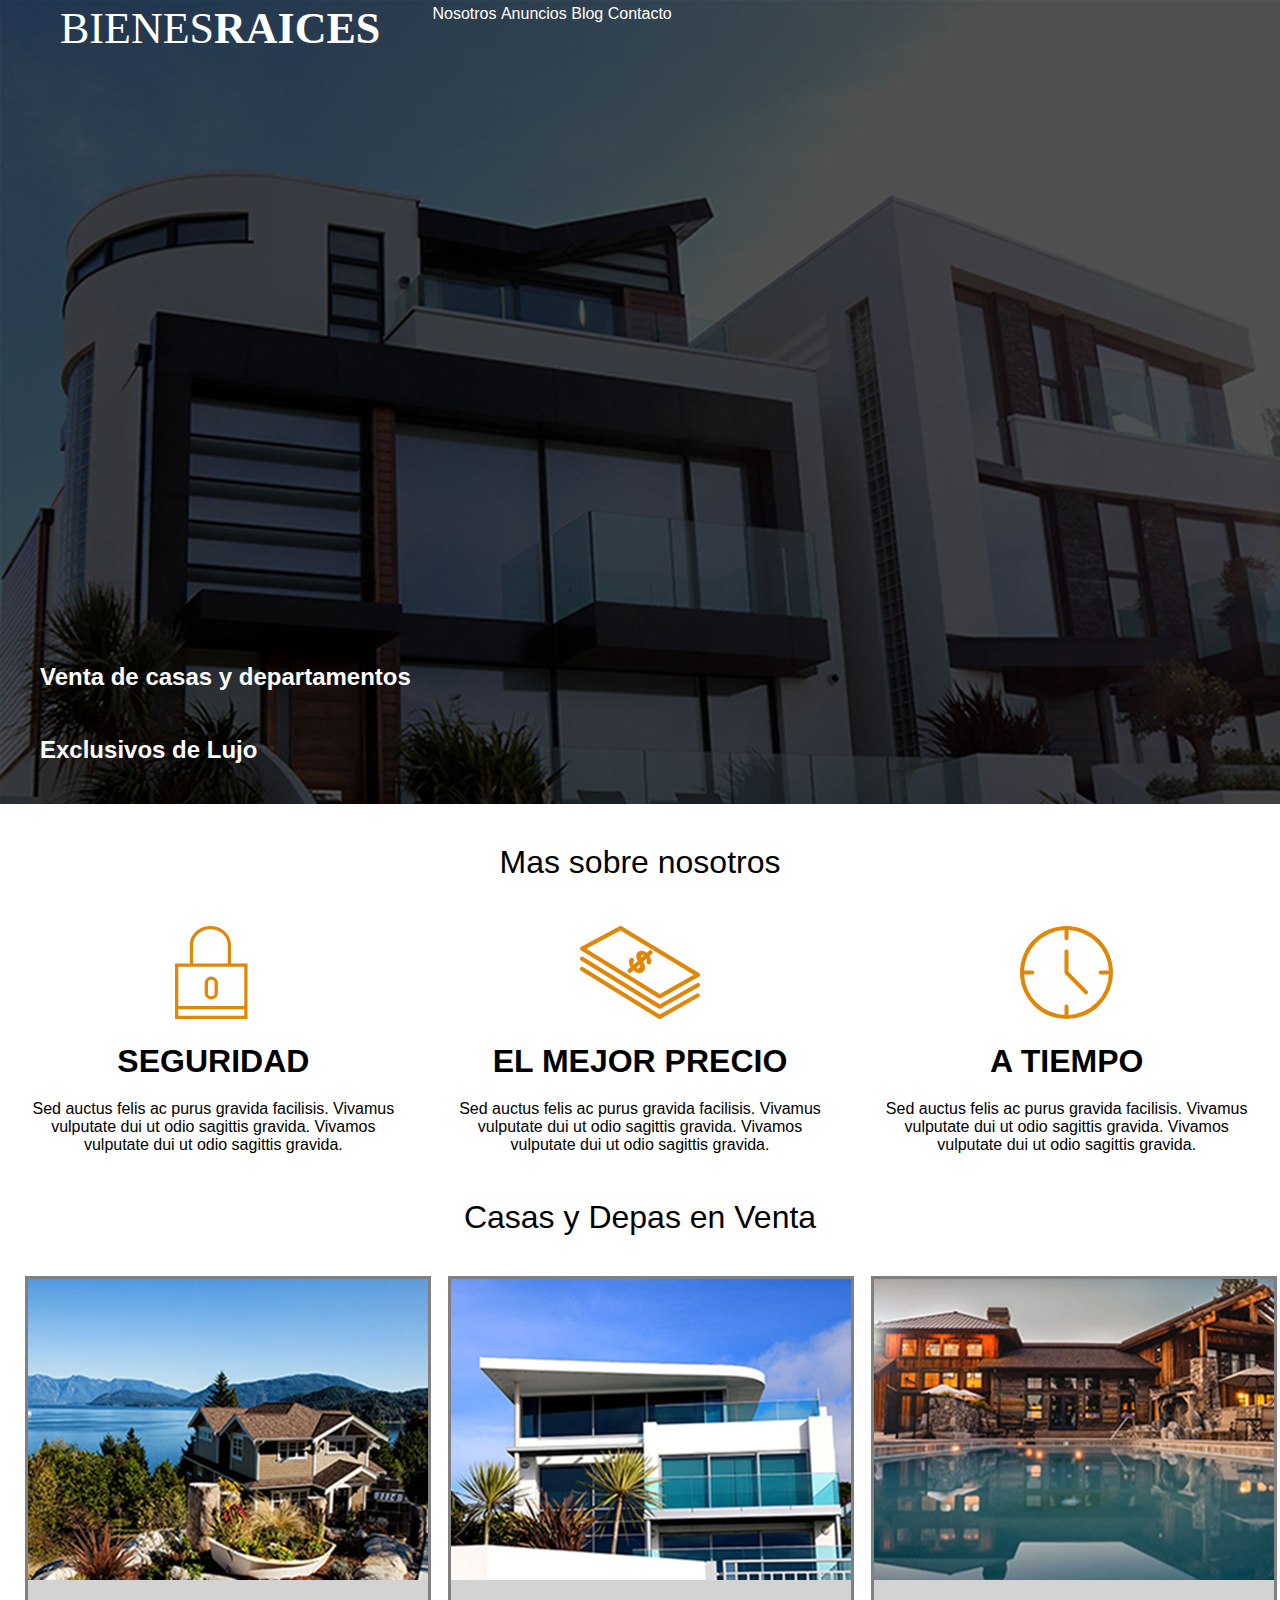
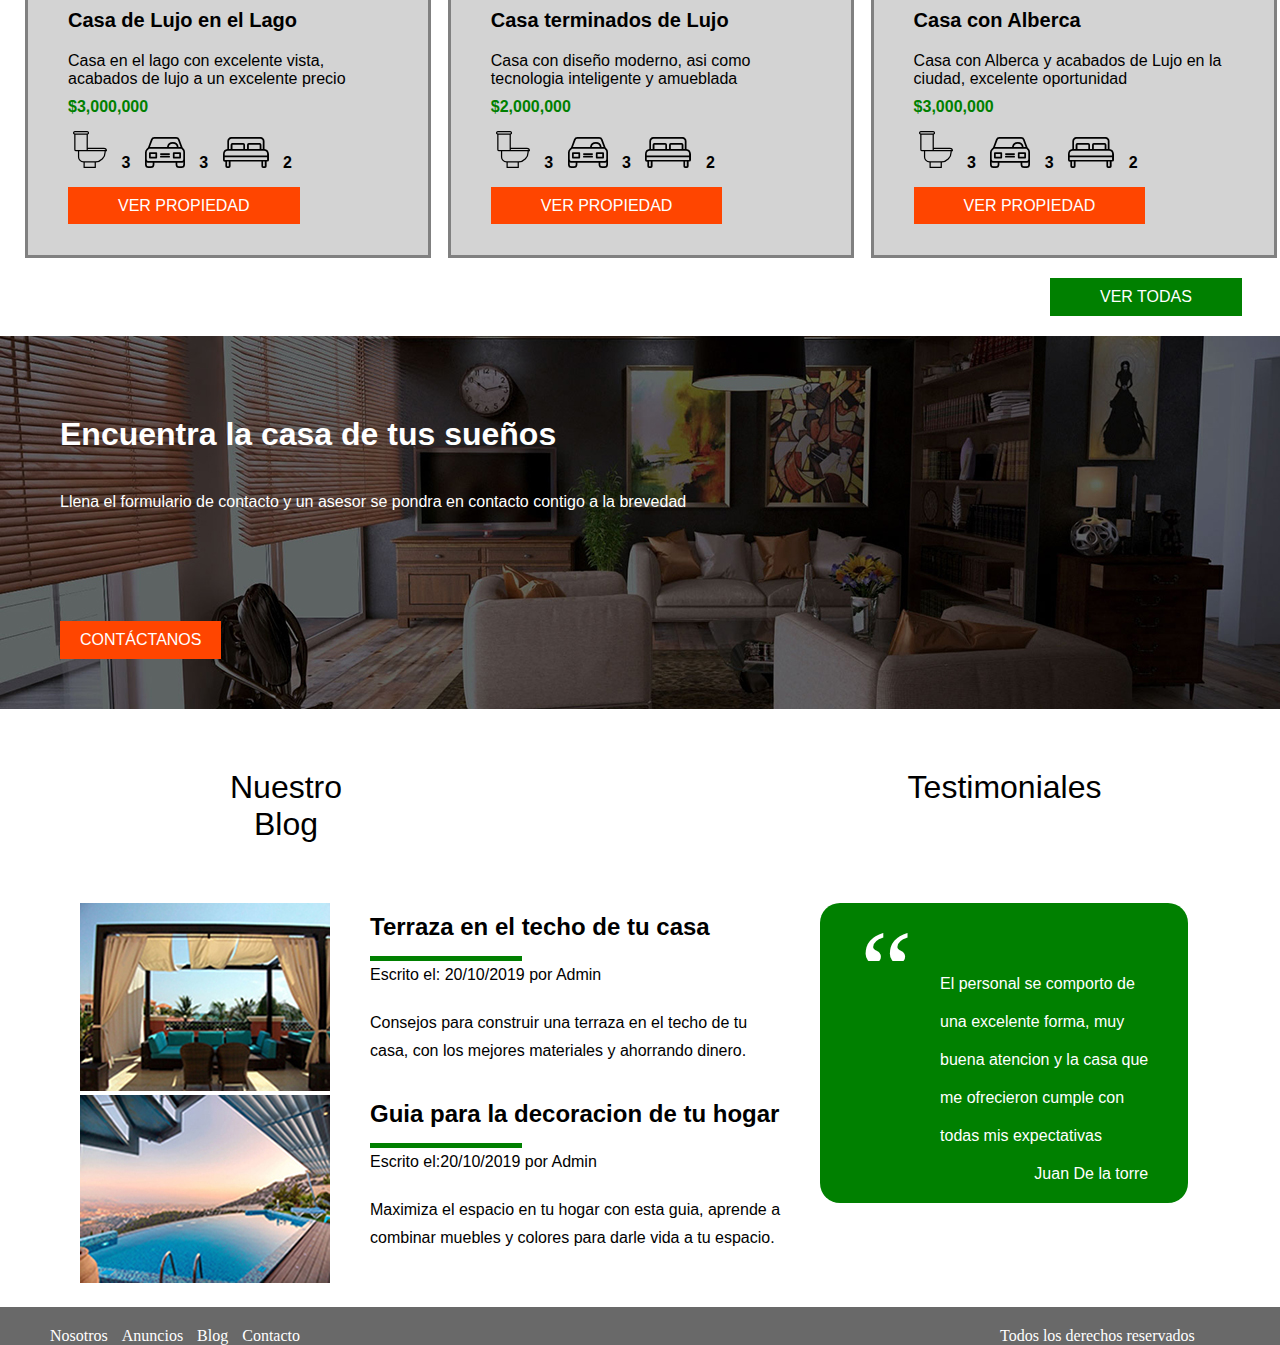
<file: bienesraices3.html>
<!DOCTYPE html>
<html>

    <head>
        <meta charset="utf-8">
        <meta http-equiv="X-UA-Compatible" content="IE=edge">
        <meta name="viewport" content="width=device-width, initial-scale=1, maximum-scale=1">
        <title>Bienes Raices</title>
        
        <link rel="stylesheet" href="bienes3.css">
    </head>
    
    <body>
        
        <header class="">
           
             <span class= "logonav">  
               <span>
                   <img src="img/logo.svg">
               </span>  
            
            <span class="nav">
                <nav>
                    <ul>
                        <li><a href="#">Nosotros</a></li>
                        <li><a href="#">Anuncios</a></li>
                        <li><a href="#">Blog</a></li>
                        <li><a href="#">Contacto</a></li>
                    </ul>
                </nav>
                </span> 
            </span>
            
            <div class="h2container">
            <div class="h2">
                <h2>Venta de casas y departamentos</h2>
            </div>
            <div class="h2">
                <h2>Exclusivos de Lujo</h2>
            </div>
            </div>
           
        </header>
        
            <div class="container">
                <div>
                <h1 class="h1body">Mas sobre nosotros</h1>
                </div>
        
            <section class="uno">
                
                <div class="contieneuno">
                    <div><img src="img/icono1.svg"></div>
                    <div><h1>SEGURIDAD</h1></div>
                    
                    <p>Sed auctus felis ac purus gravida facilisis. Vivamus vulputate dui ut odio sagittis gravida. Vivamos </p> 
                    <p>vulputate dui ut odio sagittis gravida.</p>
                </div>
            
                <div class="contieneuno">
                    <div><img src="img/icono2.svg"></div>
                    <div><h1>EL MEJOR PRECIO</h1></div>
                    
                    <p>Sed auctus felis ac purus gravida facilisis. Vivamus vulputate dui ut odio sagittis gravida. Vivamos </p> 
                    <p>vulputate dui ut odio sagittis gravida.</p>
                </div>
            
                <div class="contieneuno">
                    <div><img src="img/icono3.svg"></div>
                    <div><h1>A TIEMPO</h1></div>
                    
                    <p>Sed auctus felis ac purus gravida facilisis. Vivamus vulputate dui ut odio sagittis gravida. Vivamos </p> 
                    <p>vulputate dui ut odio sagittis gravida.</p>
                </div>
            
        
            </section>
        
                <div>
                    <h1 class="h1body">Casas y Depas en Venta</h1>
                </div> 
                
            <section class="dos">
                
                
                <div class="grupo">
                
                <div class="imgcontenedor">
                    <img src="img/anuncio1300.jpg">
                </div>
                
                <div class="contenedores">
                    
                    <div>
                        <h1 class="h1grupo">Casa de Lujo en el Lago</h1>
                    </div>
                    <div>
                        <p>Casa en el lago con excelente vista, acabados de lujo a un excelente precio</p>
                    </div>
                    <div class="precio">
                        <p>$3,000,000</p>
                    </div>
                    <div class="iconogrupo">
                        <img src="img/icono_wc.svg">
                    </div>
                    <div class="numeros">3</div>
                    <div class="iconogrupo">
                        <img src="img/icono_estacionamiento.svg">
                    </div>
                    <div class="numeros">3</div>
                    <div class="iconogrupo">
                        <img src="img/icono_dormitorio.svg">
                    </div>
                    <div class="numeros">2</div>
                    <div class="bot">
                        <a class="boton" href="#">VER PROPIEDAD</a>
                    </div>
                    
                </div>
                    
                </div>
                
                <div class="grupo">
                    
                    <div class="imgcontenedor">    
                        <img src="img/anuncio2300.jpg">
                    </div>
                
                    <div class="contenedores">
                    <div>
                    <h1 class="h1grupo">Casa terminados de Lujo</h1>
                    </div>
                    <div>
                    <p>Casa con diseño moderno, asi como tecnologia inteligente y amueblada</p>
                    </div>
                    <div class="precio">
                    <p>$2,000,000</p>
                    </div>
                    <div class="iconogrupo">
                    <img src="img/icono_wc.svg">
                    </div>
                    <div class="numeros">3</div>
                    <div class="iconogrupo">
                    <img src="img/icono_estacionamiento.svg">
                    </div>
                    <div class="numeros">3</div>
                    <div class="iconogrupo">
                    <img src="img/icono_dormitorio.svg">
                    </div>
                    <div class="numeros">2</div>
                   <div class="bot">
                        <a class="boton" href="#">VER PROPIEDAD</a>
                    </div>
                    
                </div>
                </div>
                
                <div class="grupo">

                <div class="imgcontenedor">
                    <img src="img/anuncio3300.jpg">
                </div>
                
                <div class="contenedores">
                    <div>
                        <h1 class="h1grupo">Casa con Alberca</h1>
                    </div>
                    <div>
                        <p>Casa con Alberca y acabados de Lujo en la ciudad, excelente oportunidad</p>
                    </div>
                    <div class="precio">
                        <p>$3,000,000</p>
                    </div>
                    <div class="iconogrupo">
                        <img src="img/icono_wc.svg">
                    </div>
                    <div class="numeros">3</div>
                    <div class="iconogrupo">
                        <img src="img/icono_estacionamiento.svg">
                    </div>
                    <div class="numeros">3</div>
                    <div class="iconogrupo">
                        <img src="img/icono_dormitorio.svg">
                    </div>
                    <div class="numeros">2</div>
                    <div class="bot">    
                        <a class="boton" href="#">VER PROPIEDAD</a>
                    </div>
                    
                    
                </div>
                    
                    
                    
                </div>
                
                
                    
            </section>
            
            <span class="botontodas">
                        <a href="#">VER TODAS</a>    
                </span>        
                
                
            <section class="tres">
                
            <div>
                </div>
            <div class="h1tres">
                <h1 >Encuentra la casa de tus sueños</h1>
                </div>
            <div class="ptres">
                <p >Llena el formulario de contacto y un asesor se pondra en contacto contigo a la brevedad</p>
                </div>
            <div class="boton3">    
                        <a class="" href="#">CONTÁCTANOS</a>
                    </div>
        
            </section>
          
            <section class="cuatro">
                
                <div class="flex" >
                    <h1 class="h1body" id="titulo">Nuestro Blog</h1>
                    <h1 class="h1body" id="titulo">Testimoniales</h1>
                </div>
                
            </section>    
            
            <section class="cuatro">
            <div class="flex">
                <div class="imgblog">
                    <div><img src="img/blog1.jpg"></div>
                    <div><img src="img/blog2.jpg"></div>
                </div>
            
                <div>
                    <div class="blog">
                        <h2 class="tituloblog">Terraza en el techo de tu casa</h2>
                        <p class="barra"></p>
                        <p class="pdistinto">Escrito el: 20/10/2019 por Admin</p>
                        <p class="pblog">Consejos para construir una terraza en el techo de tu </p>
                        <p class="pblog">casa, con los mejores materiales y ahorrando dinero.</p>
                    </div>
                    <div class="blog">
                        <h2 class="tituloblog">Guia para la decoracion de tu hogar</h2>
                        <p class="barra"></p>
                        <p class="pdistinto">Escrito el:20/10/2019 por Admin</p>
                        <p class="pblog">Maximiza el espacio en tu hogar con esta guia, aprende a </p>
                        <p class="pblog">combinar muebles y colores para darle vida a tu espacio.</p>
                    </div>
                </div>
                    
                <div>
                    <div class="comentario">
                        <img src="img/comilla.svg">
                        <p class="comentario">El personal se comporto de</p>
                        <p class="comentario">una excelente forma, muy</p>
                        <p class="comentario">buena atencion y la casa que</p>
                        <p class="comentario">me ofrecieron cumple con</p>
                        <p class="comentario">todas mis expectativas</p>
                        <p class="comentario" id="firma">Juan De la torre</p>
                    </div>
                    
                </div>
            </div>
                  <!--  <div class="grande">
                        <div><h1 class="h1body">Nuestro Blog</h1></div>
                        <div class="bloque">
                            <div class="bloques">
                                <div class="ima">img</div>
                                <div class="text">texto</div>
                            </div>
                            <div class="bloques">
                                <div class="ima">img</div>
                                <div class="text">texto</div>
                            </div>
                        </div>
                    </div>
                    <div class="grande">
                        <div><h1 class="h1body">Testimoniales</h1></div>
                        <div class="">imagen con recuadro verde</div>
                    </div>
                   
            -->
            </section>
        </div>
        
    </body>
    
    <footer>
        
        <div class="flex">
          
        <span>
            <ul>
                <li><a class="afooter" href="#">Nosotros</a></li>
                <li><a class="afooter" href="#">Anuncios</a></li>
                <li><a class="afooter" href="#">Blog</a></li>
                <li><a class="afooter" href="#">Contacto</a></li>
            </ul>        

            
        </span>
        
            <span class="pfooter">
                Todos los derechos reservados
            </span>
            
        </div>
    </footer>
    
    
    </html>
</file>
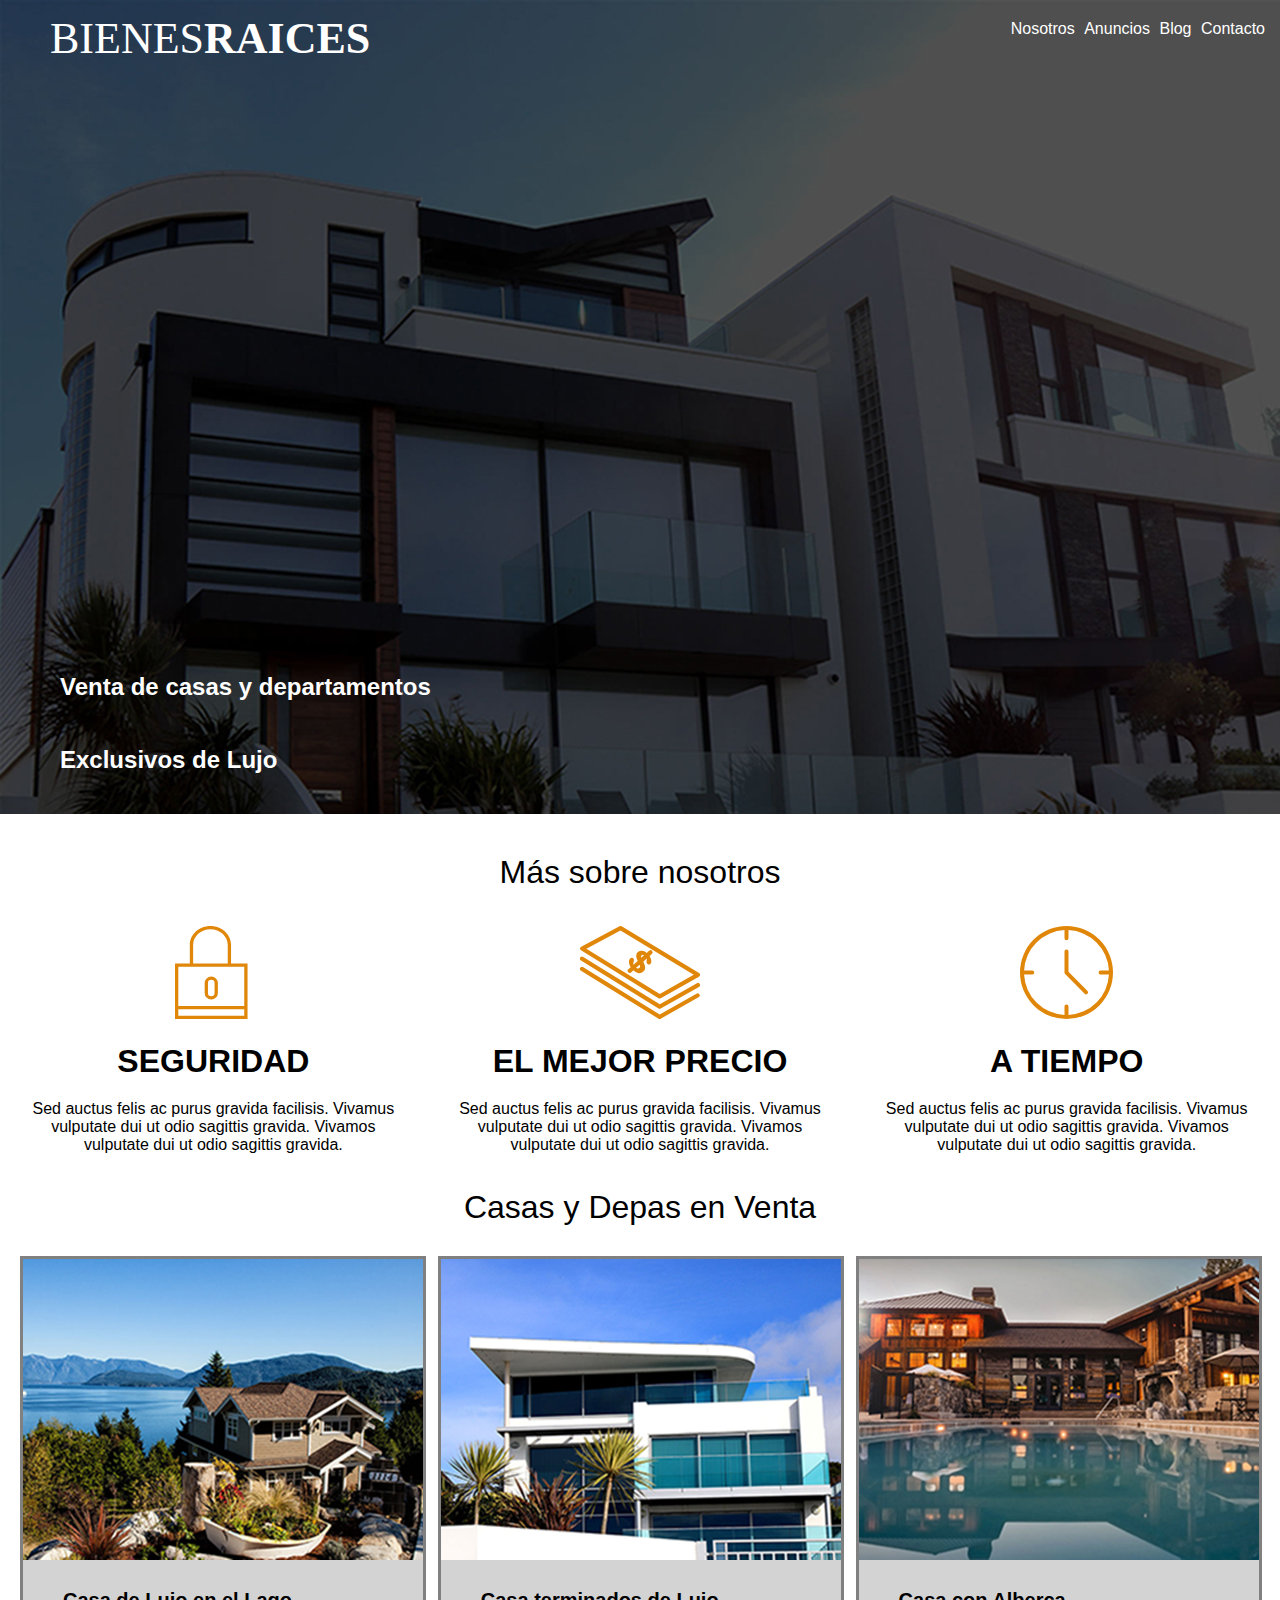
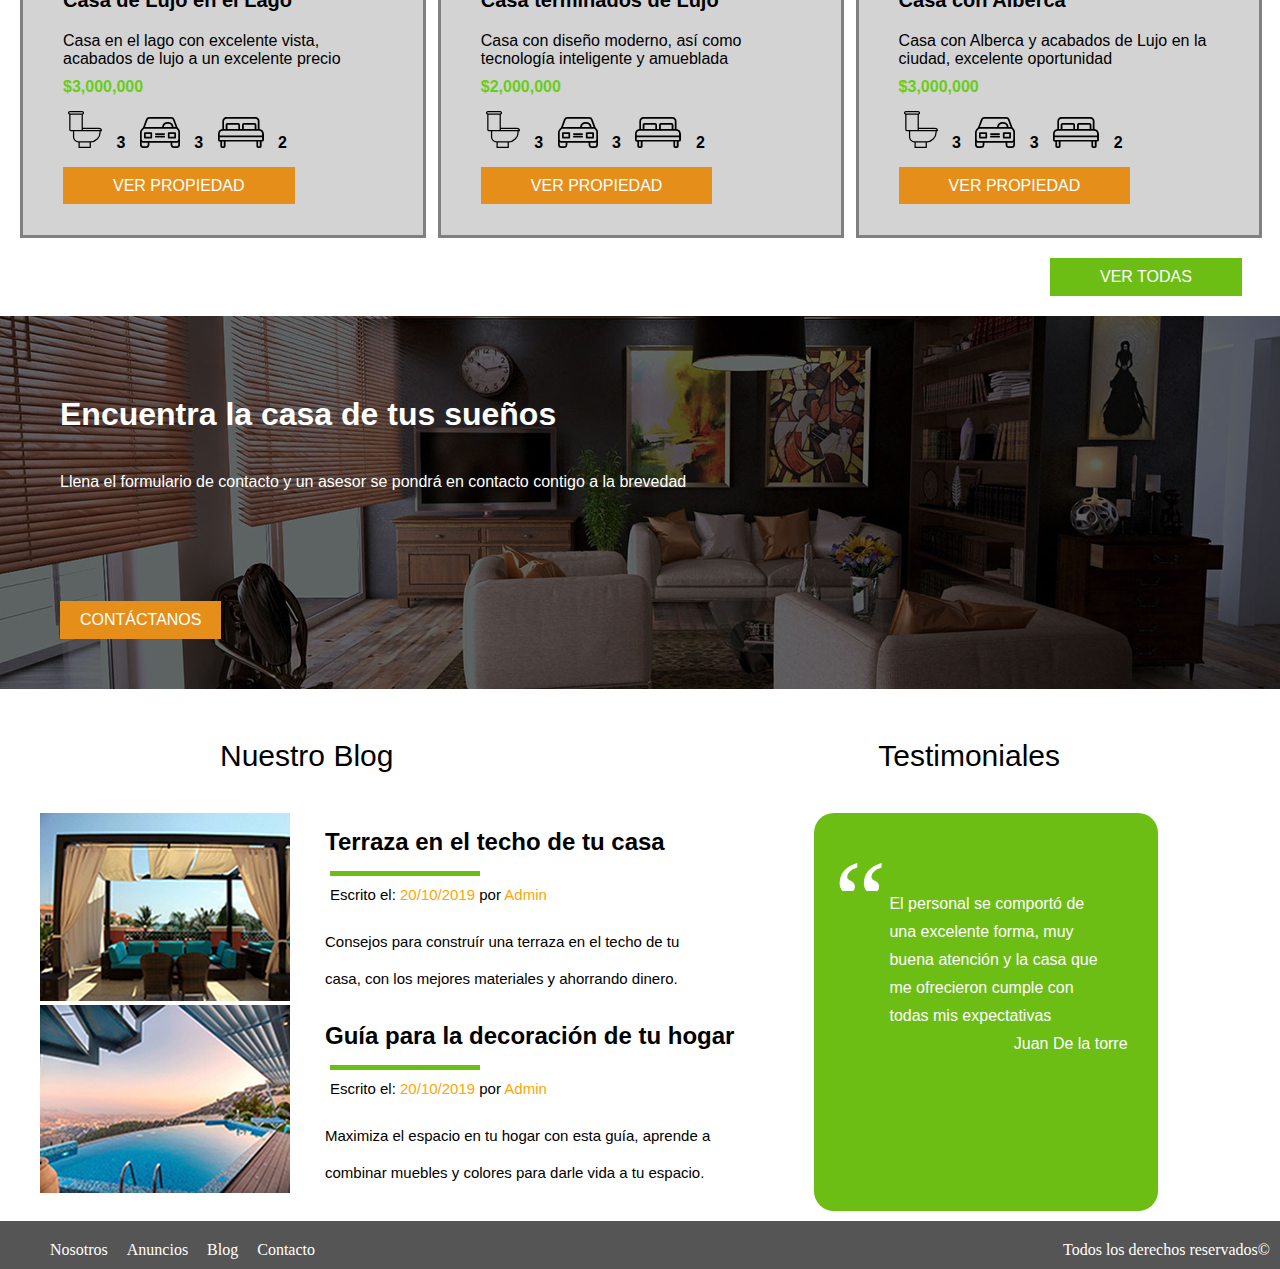
<file: bienesraicesultimo.html>
<!DOCTYPE html>
<html>

    <head>
        <meta charset="utf-8">
        <meta http-equiv="X-UA-Compatible" content="IE=edge">
        <meta name="viewport" content="width=device-width, initial-scale=1, maximum-scale=1">
        <title>Bienes Raices</title>
        
        <link rel="stylesheet" href="bienesultimo.css">
    </head>
    
    <body>
        
        <header class="">
           
             <span class="hspan">  
               <span class= "logonav">
                   <a href="#"><img src="img/logo.svg"></a>
               </span>  
            
            <span class="nav">
                <nav>
                    <ul>
                        <li><a href="nosotros.html">Nosotros</a></li>
                        <li><a href="anuncios.html">Anuncios</a></li>
                        <li><a href="#">Blog</a></li>
                        <li><a href="contacto.html">Contacto</a></li>
                    </ul>
                </nav>
                </span> 
            </span>
            
            <div class="h2container">
            <div class="h2">
                <h2>Venta de casas y departamentos</h2>
            </div>
            <div class="h2">
                <h2>Exclusivos de Lujo</h2>
            </div>
            </div>
           
        </header>
        
            <div class="container">
                <div>
                <h1 class="h1body">Más sobre nosotros</h1>
                </div>
        
            <section class="uno">
                
                <div class="contieneuno">
                    <div><img src="img/icono1.svg"></div>
                    <div><h1>SEGURIDAD</h1></div>
                    
                    <p>Sed auctus felis ac purus gravida facilisis. Vivamus vulputate dui ut odio sagittis gravida. Vivamos </p> 
                    <p>vulputate dui ut odio sagittis gravida.</p>
                </div>
            
                <div class="contieneuno">
                    <div><img src="img/icono2.svg"></div>
                    <div><h1>EL MEJOR PRECIO</h1></div>
                    
                    <p>Sed auctus felis ac purus gravida facilisis. Vivamus vulputate dui ut odio sagittis gravida. Vivamos </p> 
                    <p>vulputate dui ut odio sagittis gravida.</p>
                </div>
            
                <div class="contieneuno">
                    <div><img src="img/icono3.svg"></div>
                    <div><h1>A TIEMPO</h1></div>
                    
                    <p>Sed auctus felis ac purus gravida facilisis. Vivamus vulputate dui ut odio sagittis gravida. Vivamos </p> 
                    <p>vulputate dui ut odio sagittis gravida.</p>
                </div>
            
        
            </section>
        
                <div>
                    <h1 class="h1body">Casas y Depas en Venta</h1>
                </div> 
                
            <section class="dos">
                
                
                <div class="grupo">
                
                <div class="imgcontenedor">
                    <img src="img/anuncio1300.jpg">
                </div>
                
                <div class="contenedores">
                    
                    <div>
                        <h1 class="h1grupo">Casa de Lujo en el Lago</h1>
                    </div>
                    <div>
                        <p>Casa en el lago con excelente vista, acabados de
                        lujo a un excelente precio</p>
                    </div>
                    <div class="precio">
                        <p>$3,000,000</p>
                    </div>
                    <div class="iconogrupo">
                        <img src="img/icono_wc.svg">
                    </div>
                    <div class="numeros">3</div>
                    <div class="iconogrupo">
                        <img src="img/icono_estacionamiento.svg">
                    </div>
                    <div class="numeros">3</div>
                    <div class="iconogrupo">
                        <img src="img/icono_dormitorio.svg">
                    </div>
                    <div class="numeros">2</div>
                    <div class="bot">
                        <a class="boton" href="#">VER PROPIEDAD</a>
                    </div>
                    
                </div>
                    
                </div>
                
                <div class="grupo">
                    
                    <div class="imgcontenedor">    
                        <img src="img/anuncio2300.jpg">
                    </div>
                
                    <div class="contenedores">
                    <div>
                    <h1 class="h1grupo">Casa terminados de Lujo</h1>
                    </div>
                    <div>
                    <p>Casa con diseño moderno, así como tecnología 
                    inteligente y amueblada</p>
                    </div>
                    <div class="precio">
                    <p>$2,000,000</p>
                    </div>
                    <div class="iconogrupo">
                    <img src="img/icono_wc.svg">
                    </div>
                    <div class="numeros">3</div>
                    <div class="iconogrupo">
                    <img src="img/icono_estacionamiento.svg">
                    </div>
                    <div class="numeros">3</div>
                    <div class="iconogrupo">
                    <img src="img/icono_dormitorio.svg">
                    </div>
                    <div class="numeros">2</div>
                   <div class="bot">
                        <a class="boton" href="#">VER PROPIEDAD</a>
                    </div>
                    
                </div>
                </div>
                
                <div class="grupo">

                <div class="imgcontenedor">
                    <img src="img/anuncio3300.jpg">
                </div>
                
                <div class="contenedores">
                    <div>
                        <h1 class="h1grupo">Casa con Alberca</h1>
                    </div>
                    <div>
                        <p>Casa con Alberca y acabados de Lujo en la ciudad, 
                        excelente oportunidad</p>
                    </div>
                    <div class="precio">
                        <p>$3,000,000</p>
                    </div>
                    <div class="iconogrupo">
                        <img src="img/icono_wc.svg">
                    </div>
                    <div class="numeros">3</div>
                    <div class="iconogrupo">
                        <img src="img/icono_estacionamiento.svg">
                    </div>
                    <div class="numeros">3</div>
                    <div class="iconogrupo">
                        <img src="img/icono_dormitorio.svg">
                    </div>
                    <div class="numeros">2</div>
                    <div class="bot">    
                        <a class="boton" href="#">VER PROPIEDAD</a>
                    </div>
                    
                    
                </div>                   
                    
                </div>
                
                    
            </section>
            
            <span class="botontodas">
                        <a href="#">VER TODAS</a>    
                </span>        
                
                
            <section class="tres">
                
            <div>
                </div>
            <div class="h1tres">
                <h1 >Encuentra la casa de tus sueños</h1>
                </div>
            <div class="ptres">
                <p >Llena el formulario de contacto y un asesor se pondrá en contacto contigo a la brevedad</p>
                </div>
            <div class="boton3">    
                        <a class="" href="#">CONTÁCTANOS</a>
                    </div>
        
            </section>
          
            <section >
                
                <div class="flexi" >
                    <span class="h1blog" >Nuestro Blog</span>
                    <span class="h1blog" >Testimoniales</span>
                </div>
                
            </section>    
            
            <section class="cuatro">
            <div class="flex">
                <div class="imgblog">
                    <div><img src="img/blog1.jpg"></div>
                    <div><img src="img/blog2.jpg"></div>
                </div>
            
                <div>
                    <div class="blog">
                        <h2 class="tituloblog">Terraza en el techo de tu casa</h2>
                        <p class="barra"></p>
                        <p class="pdistinto">Escrito el: <span style="color: orange">20/10/2019</span> por 
                            <span style="color:orange">Admin</span></p>
                        <p class="pblog">Consejos para construír una terraza en el techo de tu </p>
                        <p class="pblog">casa, con los mejores materiales y ahorrando dinero.</p>
                    </div>
                    <div class="blog">
                        <h2 class="tituloblog">Guía para la decoración de tu hogar</h2>
                        <p class="barra"></p>
                        <p class="pdistinto">Escrito el: <span style="color: orange">20/10/2019</span> por 
                            <span style="color:orange">Admin</span></p>
                        <p class="pblog">Maximiza el espacio en tu hogar con esta guía, aprende a </p>
                        <p class="pblog">combinar muebles y colores para darle vida a tu espacio.</p>
                    </div>
                </div>
                    
                
                    <div class="comentario">
                        <img src="img/comilla.svg">
                        <p class="verde">El personal se comportó de</p>
                        <p class="verde">una excelente forma, muy</p>
                        <p class="verde">buena atención y la casa que</p>
                        <p class="verde">me ofrecieron cumple con</p>
                        <p class="verde">todas mis expectativas</p>
                        <p  id="firma">Juan De la torre</p>
                    </div>
                    
               
            </div>
                  
            </section>
        </div>
        
    </body>
    
    <footer>
        
        <div class="flexi">
          
        <span>
            <ul>
                <li><a class="afooter" href="nosotros.html">Nosotros</a></li>
                <li><a class="afooter" href="anuncios.html">Anuncios</a></li>
                <li><a class="afooter" href="#">Blog</a></li>
                <li><a class="afooter" href="contacto.html">Contacto</a></li>
            </ul>        

            
        </span>
        
            <span class="pfooter">
                Todos los derechos reservados© 
            </span>
            
        </div>
    </footer>
    
    
    </html>
</file>
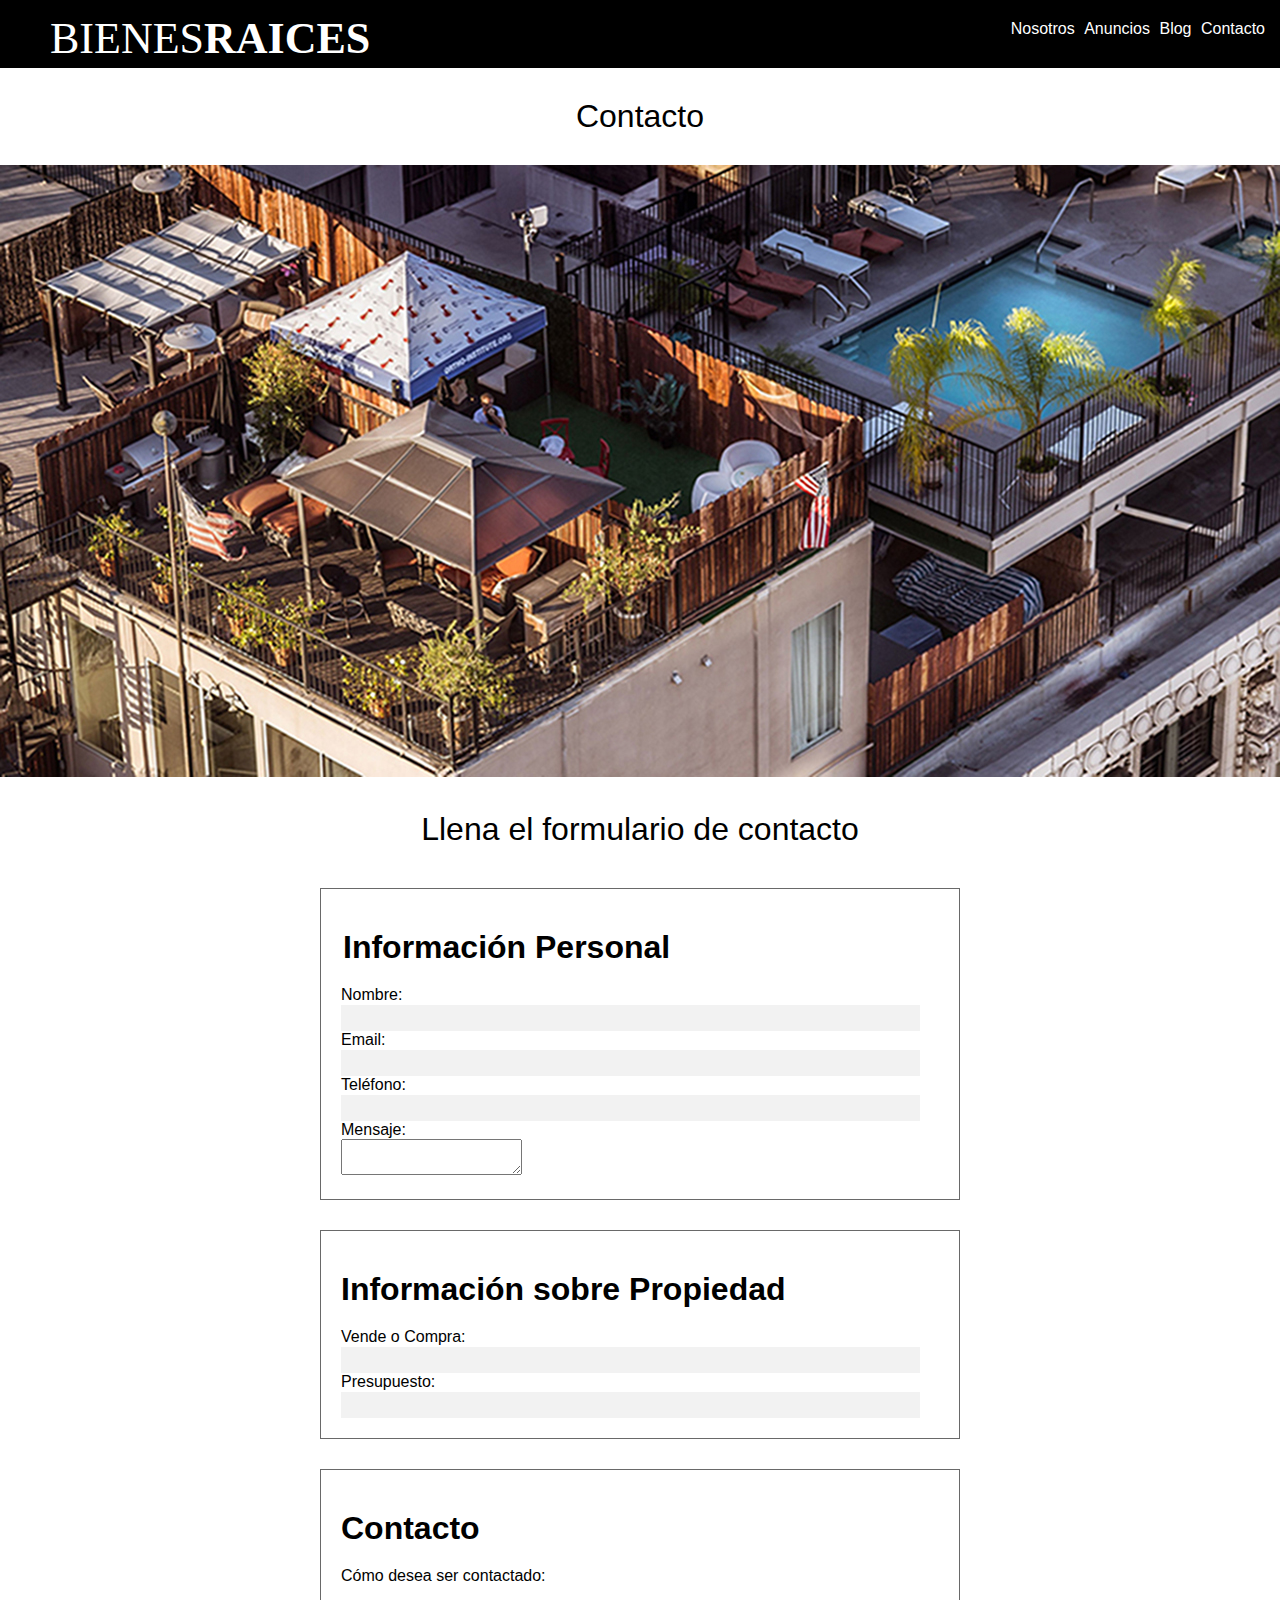
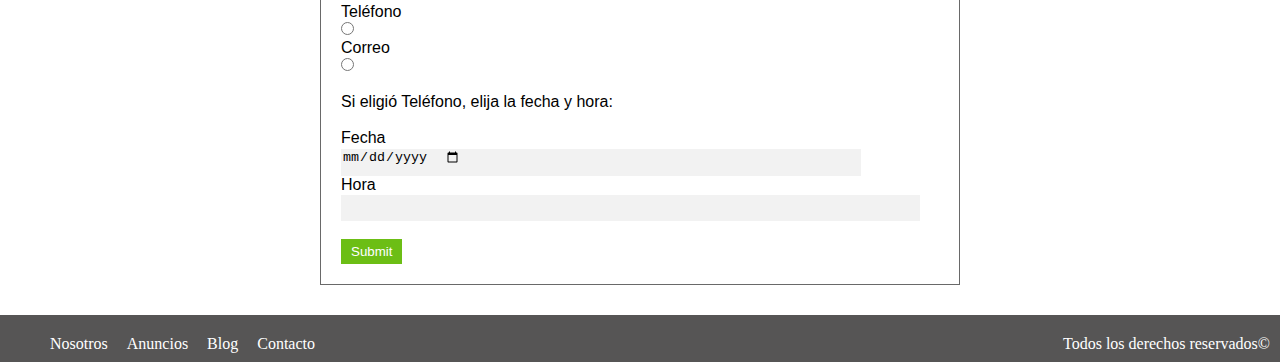
<file: contacto.html>
<!DOCTYPE html>
<html>

    <head>
        <meta charset="utf-8">
        <meta http-equiv="X-UA-Compatible" content="IE=edge">
        <meta name="viewport" content="width=device-width, initial-scale=1, maximum-scale=1">
        <title>Bienes Raices - Contacto</title>
        
        <link rel="stylesheet" href="bienesultimo.css">
    </head>
    
    <body>
        
        <header class="nos">
           
             <span class="hspan">  
               <span class= "logonav">
                   <a href="index.html"><img src="img/logo.svg"></a>
               </span>  
            
            <span class="nav">
                <nav>
                    <ul>
                        <li><a href="nosotros.html">Nosotros</a></li>
                        <li><a href="anuncios.html">Anuncios</a></li>
                        <li><a href="#">Blog</a></li>
                        <li><a href="contacto.html">Contacto</a></li>
                    </ul>
                </nav>
                </span> 
            </span>
            
                   
        </header>
        
            <div class="container">
                
                <div>
                    <h1 class="h1body">Contacto</h1>
                </div> 
                
                <div>
                    <img src="img/destacada3.jpg">
                </div>
                
                <div>
                    <h1 class="h1body">Llena el formulario de contacto</h1>
                </div> 
                
            
        </div>
        
        <form>
            <div class="contenedorcontacto">
            <legend><h1>Información Personal</h1></legend>
            <p>Nombre:</p><input type="text">
            <p>Email:</p><input type="email">
            <p>Teléfono:</p><input type="tel">
            <p>Mensaje:</p><textarea name="mensaje"></textarea>
            </div>
        </form>
        
         <form>
             <div class="contenedorcontacto">
            <leyend><h1>Información sobre Propiedad</h1></leyend> 
            <p>Vende o Compra:</p>
            <input type="text" name="Vende" type="text" name="Compra">
            <p>Presupuesto:</p><input type="number">
            </div>
        </form>
        
        <form>
             <div class="contenedorcontacto">
            <leyend><h1>Contacto</h1></leyend>
            <p>Cómo desea ser contactado:</p>   
            <br>
            <p>Teléfono</p><input type="radio">
            <p>Correo</p><input type="radio">
            <br><br>
            <p>Si eligió Teléfono, elija la fecha y hora:</p>
            <br>
            <p>Fecha</p><input type="date">
            <p>Hora</p><input type="datetime"> 
            <br><br>
            <p><input class="enviar" type="submit" name="ENVIAR" id="ENVIAR"></p>
            </div>
         </form>   
        
        
    </body>
    
    <footer>
        
        <div class="flexi">
          
        <span>
            <ul>
                <li><a class="afooter" href="nosotros.html">Nosotros</a></li>
                <li><a class="afooter" href="anuncios.html">Anuncios</a></li>
                <li><a class="afooter" href="#">Blog</a></li>
                <li><a class="afooter" href="contacto.html">Contacto</a></li>
            </ul>        

            
        </span>
        
            <span class="pfooter">
                Todos los derechos reservados© 
            </span>
            
        
        </div>
    </footer>
    
    
    </html>
</file>
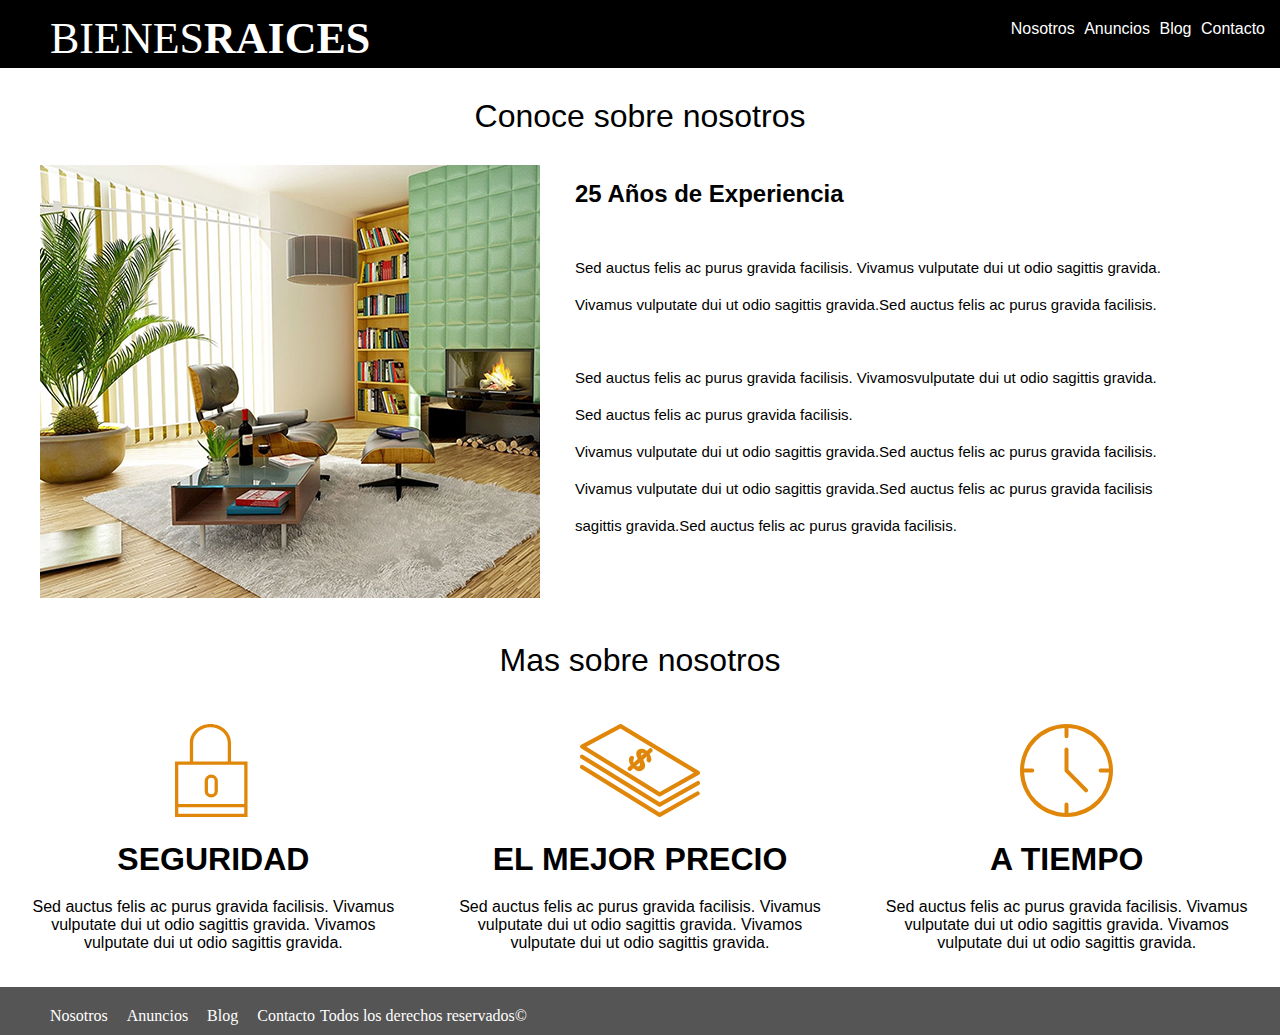
<file: nosotros.html>
<!DOCTYPE html>
<html>

    <head>
        <meta charset="utf-8">
        <meta http-equiv="X-UA-Compatible" content="IE=edge">
        <meta name="viewport" content="width=device-width, initial-scale=1, maximum-scale=1">
        <title>Bienes Raices - Nosotros</title>
        
        <link rel="stylesheet" href="bienesultimo.css">
    </head>
    
    <body>
        
        <header class="nos">
           
             <span class="hspan">  
               <span class= "logonav">
                   <a href="index.html"><img src="img/logo.svg"></a>
               </span>  
            
            <span class="nav">
                <nav>
                    <ul>
                        <li><a href="nosotros.html">Nosotros</a></li>
                        <li><a href="anuncios.html">Anuncios</a></li>
                        <li><a href="#">Blog</a></li>
                        <li><a href="contacto.html">Contacto</a></li>
                    </ul>
                </nav>
                </span> 
            </span>
            
                   
        </header>
        
            <div class="container">
                <div>
                <h1 class="h1body">Conoce sobre nosotros</h1>
                </div>
                
        <section class="cuatro">
            <div class="flex">
                <div class="imgblog">
                    <div><img src="img/nosotros.jpg"></div>
                    
                </div>
            
                
                    <div class="blog">
                        <h2 class="tituloblog">25 Años de Experiencia</h2>
                        <br><br>
                        <p class="pblog">Sed auctus felis ac purus gravida facilisis. Vivamus vulputate dui ut odio sagittis gravida.</p> 
                        <p class="pblog">Vivamus vulputate dui ut odio sagittis gravida.Sed auctus felis ac purus gravida facilisis.</p> 
                        <br><br>
                        <p class="pblog">Sed auctus felis ac purus gravida facilisis. Vivamosvulputate dui ut odio sagittis gravida. </p>
                        <p class="pblog">Sed auctus felis ac purus gravida facilisis.</p>
                        <p class="pblog">Vivamus vulputate dui ut odio sagittis gravida.Sed auctus felis ac purus gravida facilisis.</p>
                        <p class="pblog">Vivamus vulputate dui ut odio sagittis gravida.Sed auctus felis ac purus gravida facilisis</p>
                        <p class="pblog">sagittis gravida.Sed auctus felis ac purus gravida facilisis.</p>
                    </div>
            </div>
        </section>
                
                <div class="container">
                <div>
                <h1 class="h1body">Mas sobre nosotros</h1>
                </div>
                    
            <section class="uno" id="nosotros">
                
                <div class="contieneuno">
                    <div><img src="img/icono1.svg"></div>
                    <div><h1>SEGURIDAD</h1></div>
                    
                    <p>Sed auctus felis ac purus gravida facilisis. Vivamus vulputate dui ut odio sagittis gravida. Vivamos </p> 
                    <p>vulputate dui ut odio sagittis gravida.</p>
                </div>
            
                <div class="contieneuno">
                    <div><img src="img/icono2.svg"></div>
                    <div><h1>EL MEJOR PRECIO</h1></div>
                    
                    <p>Sed auctus felis ac purus gravida facilisis. Vivamus vulputate dui ut odio sagittis gravida. Vivamos </p> 
                    <p>vulputate dui ut odio sagittis gravida.</p>
                </div>
            
                <div class="contieneuno">
                    <div><img src="img/icono3.svg"></div>
                    <div><h1>A TIEMPO</h1></div>
                    
                    <p>Sed auctus felis ac purus gravida facilisis. Vivamus vulputate dui ut odio sagittis gravida. Vivamos </p> 
                    <p>vulputate dui ut odio sagittis gravida.</p>
                </div>
            
                
            </section>
                
                    </div>
        </div>
    </body>
    
    <footer>
        
        <div class="flex">
          
        <span>
            <ul>
                <li><a class="afooter" href="nosotros.html">Nosotros</a></li>
                <li><a class="afooter" href="anuncios.html">Anuncios</a></li>
                <li><a class="afooter" href="#">Blog</a></li>
                <li><a class="afooter" href="contacto.html">Contacto</a></li>
            </ul>        

            
        </span>
        
            <span class="pfooter">
                Todos los derechos reservados© 
            </span>
            
        </div>
    </footer>
    
    
    </html>
</file>
<file: bienesultimo.css>
* {
    box-sizing: border-box;
    margin: 0px;
    padding: :0px;
    
}

header {
    
    background-image: url("img/header.jpg"); 
    font-family: sans-serif;
    color: white;
    

}

.nos {
    background-image: none;
    background-color: black;
    font-family: sans-serif;
    color: white;
    

}

.hspan {
    display: flex;
    justify-content: space-between;
}

.nav {
    
    display: inline-block;
    text-decoration: none;
    color: white;
    justify-content: flex-end;
    padding-top: 20px;
    margin-right: 10px;
    
    
}


.logonav {
    display: inline-block;
    margin-left: 50px;
    padding-top: 10px;
}

nav ul li {
    display: inline-block;
    
}



nav a {
    text-decoration: none;
    color: white;
}



.container {
   
    font-family: sans-serif;
     
}


.h2container{
    
    margin-top: 600px;
    margin-bottom: 20px;
    margin-left: 60px;

    
}

.h2 {
    color: white;
    
    padding-top: 5px;
    padding-bottom: 40px;
   
    
}

.uno {
    
    color: black;
    display: flex;
    
}

.contieneuno {
    
    display: inline-block;
    text-align: center; 
    padding: 5px;
    
}

h1 {
    padding-top: 20px;
    padding-bottom: 20px;
    
}

.h1body {
    
    text-align: center;
    color: black;
    margin-bottom: 10px;
    margin-top: 10px;
    font-weight: lighter;
}



.dos {
    
    margin-left: 20px;
    margin-right: 80%;
    display: flex;
    color: black;
    
}

.grupo {
    
    background-color: lightgray;
    border: solid;
    border-color: grey;
    justify-content: space-between;
    margin-right: 5%;
    margin-bottom: 20px;
    
    
}

.contenedores {
    
    margin-top: 5px;
    margin-bottom: 10px;
    padding-right: 40px;
    padding-left: 40px;
    padding-bottom: 10px;
     
    
}


.imgcontenedor {
    
    
}


.h1grupo {
    
    font-weight: bold;
    font-size: 20px;
}

.precio {
    color: #66CE15;
    font-weight: bold;
    padding-bottom: 10px;
    padding-top: 10px;
}

.iconogrupo {
    
    display: inline-block;
    padding: 5px;
}

.numeros {
    display: inline-block;
    padding: 5px;
    font-weight: bold;
}

.boton {
    background-color: #E58F1A;
    text-align: center;
    text-decoration: none;
    color: white;
    padding-top: 10px;
    padding-bottom: 10px;
    padding-left: 50px;
    padding-right: 50px;
    margin-top: 20px;
    

}

.bot {
    
    margin-top: 20px;
    margin-bottom: 20px;
}


a {
    text-decoration: none;
    color: white;
}


.botontodas {
    display: inline-block;
    background-color: #6CBE15;
    color: white;
    padding-top: 10px;
    padding-bottom: 10px;
    padding-left: 50px;
    padding-right: 50px;
    margin-bottom: 20px;
    margin-left: 1050px;
    justify-content: flex-end;
       
    
}

.tres {
    
    margin-bottom: 20px;
    color: white;
    background-image: url(img/encuentra.jpg);
}


.boton3 {
    display: inline-block;
    background-color: #E58F1A;
    text-align: center;
    text-decoration: none;
    color: white;
    padding-top: 10px;
    padding-bottom: 10px;
    padding-left: 20px;
    padding-right: 20px;
    margin-top: 100px;
    margin-left: 60px;
    margin-right: 60%;
    margin-bottom: 50px;
    

}

.h1tres{
    display: inline-block;
    text-align: right;
    color: white;
    margin-bottom: 20px;
    margin-top: 60px;
    margin-left: 60px;
    font-weight: bold;
}

.ptres {
    display: block;
    color: white;
    margin-left: 60px;
    margin-bottom: 10px;
    
}

.cuatro{
    
    display: flex;
    margin-bottom: 10px;
    margin-top: 10px;
}


   

.flex {
    display: flex;
    
    
}

.blog{
    
    margin-bottom: 10px;
    margin-left: 20px;
}

.imgblog {
    margin-left:40px;
    padding-bottom: 10px;
}



.tituloblog {
    
    margin-bottom: 15px;
    margin-top: 15px;
    margin-left: 15px;
    
      
    }

.h1blog {
    
   display: inline-block;
    color: black;
    margin-bottom: 10px;
    margin-top: 10px;
    font-weight: lighter;
    font-size: 30px;
    padding: 20px;
    justify-content: space-between;
    margin-left: 200px;
    margin-right: 200px;

}

.pdistinto {
    padding-top: 5px;
    padding-bottom: 30px;
    margin-left: 20px;
    font-size: 15px;
}

.pblog {
    padding-bottom: 20px;
    margin-left: 15px;
    font-size: 15px;
}

.comentario {
    
    color: white;
    background-color: #6CBE15;
    border-radius: 20px;
    padding-left: 20px;
    padding-right: 30px;
    padding-top: 30px;
    padding-bottom: 10px;
    margin-left: 80px;
    text-align: left;
}

.verde {
    padding-bottom: 10px;
    padding-left: 55px;
    padding-right: 30px;
}


#comillas{
    padding-top: 20px;
    padding-bottom: 10px;
    padding-right: 20px;
}

#firma {
    text-align: right;
    font-size: bolder;
}

.barra {
    background-color: #6CBE15;
    padding-top: 5px;
    margin-top: 1px;
    margin-bottom: 5px;
    margin-left: 20px; 
    margin-right: 60%;
    
}

footer {
    background-color: #565555;
    color: white;
    padding-top: 20px;
    padding-bottom: 10px;
    text-decoration: none;
   
    
}

.pfooter {
    display: inline-block;
    color: white;
    text-align: right;
    margin-right: 10px;
   
    
}

.afooter {
    
    display: inline-block;
    text-decoration: none;
    color: white;
    margin-left: 10px;
}

li {
    display: inline-block;
    padding-right: 5px;
}

#nosotros {
    
    margin-top: 20px;
    margin-bottom: 30px;
     
   
}

.contenedorcontacto {
    font-family: sans-serif;
    width: 50%;
    border: solid;
    border-color: dimgrey;
    border-width: thin;
    padding: 20px;
    margin-top: 20px;
    margin-bottom: 30px;
    margin-left: 25%;
}

.form {
    font-weight: bold;
    font-family: sans-serif;
}

input {
    background-color: #F2F2F2;
    border: none;
    padding-right: 400px;
    padding-bottom: 10px;
}

.formtitulo {
    font-weight: lighter;
    position: relative;
    top: -20%;
    left: 30%;
}

.enviar {
    background-color: #6CBE15;
    padding-left: 10px;
    padding-right: 10px;
    padding-bottom: 5px;
    padding-top: 5px;
    color: white;
}

.flexi {
    display: flex;
    justify-content: space-between;
}
</file>
<file: bienes.css>
* {
    margin: 0px;
    padding: :0px;
}

header {
    
    background-image: url("img/header.jpg"); 
    position: relative;
    color: white;
  

}

.container {
    
    width: 100%;
    height: 100%;
    margin-left: 15px;
    margin-right: 15px;
      
    
}

.logo {
    
    
    left: 30px;
    width: auto;
    display: flex;
    
}


nav {
    position: relative;
    right: 20px;
    width: auto;
    left: 1000px;
    display: flex;
    text-decoration: none;
    color: black;
    
}


nav ul li {
    display: inline;
    margin-left: 20px;
}

li {
    display: inline-block;
 
    
}

nav a {
    text-decoration: none;
    color: black;
}

.logonav {
    display: inline-block;
}

.parrafo {
    
    left: 20px;
    top: 100px;
    
}

.uno {
    
    position: relative;
    display: flex;
    color: black;
    margin-left: 30px;
    
}

.h1body {
    
    text-align: center;
    color: black;
}

.puno {
    text-align: center;
}

.dos {
    
    display: flex;
    color: black;
   margin-left: 30px;
    
}

.grupo {
    display: inline;
    background-color: lightgray;
    border: solid;
    border-color: grey;
    margin-right: 10px;
    
}

.contenedores {
    
    display: inline-block;
    padding: 30px;
     
    
}


.imgcontenedor {
    display: inline-block;
    
    
}


.boton {
    background-color: orange;
    text-align: center;
    text-decoration: none;
    color: white;
    padding: 10px;
    padding-left: 30px;
    padding-right: 30px;
    margin-top: 20px;

}


a {
    text-decoration: none;
    color: white;
}

 

.botontodas {
    background-color: green;
    text-align: center;
    text-decoration: none;
    color: white;
    margin-top: 20px;
    padding: 10px;
    padding-left: 40px;
    padding-right: 40px;
    display: flex;
    
    
    
    
}



footer {
    background-color: dimgrey;
    color: white;
    padding-top: 20px;
    text-decoration: none;
    display: flex;
    flex-flow: row;
}

.pfooter {
    color: white;
   
    
}

.afooter {
    text-decoration: none;
    color: white;
}
</file>
<file: bienes1.css>
* {
    margin: 0px;
    padding: :0px;
    
}

header {
    
    background-image: url("img/header.jpg"); 
    font-family: sans-serif;
    color: white;
    

}

.nav {
    
    display: inline-block;
    text-decoration: none;
    color: white;
    margin-left: 900px;
    position: relative;
    top: -35px;
   
}


.logonav {
    display: inline-block;
    margin-left: 60px;
}

nav ul li {
    display: inline-block;
    
}



nav a {
    text-decoration: none;
    color: white;
}



.container {
   
    font-family: sans-serif;
     
}


.h2container{
    
    margin-top: 600px;
    margin-bottom: 20px;
    margin-left: 60px;

    
}

.h2 {
    color: white;
    
    padding-top: 5px;
    padding-bottom: 40px;
   
    
}

.uno {
    
    color: black;
    display: flex;
    
}

.contieneuno {
    
    display: inline-block;
    text-align: center;
    margin-left: 0px;
    padding: 5px;
    
}

h1 {
    padding-top: 20px;
    padding-bottom: 20px;
    
}

.h1body {
    
    text-align: center;
    color: black;
    margin-bottom: 20px;
    margin-top: 20px;
    font-weight: lighter;
}



.dos {
    
    margin-left: 20px;
    margin-right: 20px;
    display: flex;
    color: black;
    
}

.grupo {
    
    background-color: lightgray;
    border: solid;
    border-color: grey;
    margin-left: 5px;
    margin-right: 5px;
    margin-bottom: 20px;
    
}

.contenedores {
    
    margin-top: 5px;
    margin-bottom: 10px;
    padding-right: 40px;
    padding-left: 40px;
    padding-bottom: 10px;
     
    
}


.imgcontenedor {
    
    
}


.h1grupo {
    
    font-weight: bold;
    font-size: 20px;
}

.precio {
    color: green;
    font-weight: bold;
    padding-bottom: 10px;
    padding-top: 10px;
}

.iconogrupo {
    
    display: inline-block;
    padding: 5px;
}

.numeros {
    display: inline-block;
    padding: 5px;
    font-weight: bold;
}

.boton {
    background-color: orangered;
    text-align: center;
    text-decoration: none;
    color: white;
    padding-top: 10px;
    padding-bottom: 10px;
    padding-left: 50px;
    padding-right: 50px;
    margin-top: 20px;
    

}

.bot {
    
    margin-top: 20px;
    margin-bottom: 20px;
}




a {
    text-decoration: none;
    color: white;
}



.botontodas {
    display: inline-block;
    background-color: green;
    color: white;
    padding-top: 10px;
    padding-bottom: 10px;
    padding-left: 50px;
    padding-right: 50px;
    margin-bottom: 20px;
    margin-left: 1050px;
    margin-right: 0px;
    justify-content: flex-end;
       
    
    
}

.tres {
    
    margin-bottom: 20px;
    color: white;
    background-image: url(img/encuentra.jpg);
}


.boton3 {
    display: inline-block;
    background-color: orangered;
    text-align: center;
    text-decoration: none;
    color: white;
    padding-top: 10px;
    padding-bottom: 10px;
    padding-left: 20px;
    padding-right: 20px;
    margin-top: 100px;
    margin-left: 60px;
    margin-right: 1000px;
    margin-bottom: 50px;
    

}

.h1tres{
    display: inline-block;
    text-align: right;
    color: white;
    margin-bottom: 20px;
    margin-top: 60px;
    margin-left: 60px;
    font-weight: bold;
}

.ptres {
    display: block;
    color: white;
    margin-left: 60px;
    margin-bottom: 10px;
    
}

.cuatro{
    
    display: flex;
    margin-bottom: 20px;
    margin-top: 10px;
}

#titulo {
   
    padding-left: 230px;
    
    margin-right: 250px;
     
    
}
   

.flex {
    display: flex;
}

.blog{
    
    margin-bottom: 30px;
    margin-left: 20px;
}

.imgblog {
    margin-left:80px;
}

.tituloblog {
    
    margin-bottom: 15px;
    margin-top: 10px;
    margin-left: 20px;
}

.pdistinto {
    padding-bottom: 30px;
    margin-left: 20px;
}

.pblog {
    padding-bottom: 10px;
    margin-left: 20px;
}

.comentario {
    color: white;
    background-color: green;
    border-radius: 20px;
    padding-left: 40px;
    padding-right: 20px;
    padding-bottom: 10px;
    padding-top: 10px;
    margin-left: 40px;
    text-align: left;
}

#firma {
    text-align: right;
    font-size: bold;
}

.barra {
    background-color: green;
   
    padding-top: 5px;
    margin-top: 1px;
    margin-bottom: 5px;
    margin-left: 20px; 
    margin-right: 200px;
    
}

footer {
    background-color: dimgrey;
    color: white;
    padding-top: 20px;
    text-decoration: none;
    display: flex;
    
}

.pfooter {
    display: inline-block;
    color: white;
    text-align: right;
    margin-left: 700px;
    
   
    
}

.afooter {
    
    display: inline-block;
    text-decoration: none;
    color: white;
    margin-left: 10px;
}

li {
    display: inline-block;
}
</file>
<file: bienes2.css>
* {
    margin: 0px;
    padding: :0px;
    
}

header {
   
    background-image: url("img/header.jpg"); 
    font-family: sans-serif;
    color: white;
    

}

.nav {
    
    display: inline-block;
    text-decoration: none;
    color: white;
    justify-content: flex-end;
    position: relative;
    top: -35px;
   
}


.logonav {
    display: inline-block;
    margin-left: 60px;
}

nav ul li {
    
    
}



nav a {
    text-decoration: none;
    color: white;
}



.container {
   
    font-family: sans-serif;
     
}


.h2container{
    
    margin-top: 600px;
    margin-bottom: 20px;
    margin-left: 40px;

    
}

.h2 {
    color: white;
    padding-top: 5px;
    padding-bottom: 40px;
   
    
}

.uno {
    
    color: black;
    display: flex;
    
}

.contieneuno {
    
    display: inline-block;
    text-align: center;
    margin-left: 0px;
    padding: 5px;
    
}

h1 {
    padding-top: 20px;
    padding-bottom: 20px;
    
}

.h1body {
    
    text-align: center;
    color: black;
    margin-bottom: 20px;
    margin-top: 20px;
    font-weight: lighter;
}



.dos {
    
    margin-left: 20px;
    margin-right: 80%;
    display: flex;
    color: black;
    
}

.grupo {
    
    background-color: lightgray;
    border: solid;
    border-color: grey;
    margin-left: 5px;
    margin-right: 5%;
    margin-bottom: 20px;
    
}

.contenedores {
    
    margin-top: 5px;
    margin-bottom: 10px;
    padding-right: 40px;
    padding-left: 40px;
    padding-bottom: 10px;
     
    
}


.imgcontenedor {
    
    
}


.h1grupo {
    
    font-weight: bold;
    font-size: 20px;
}

.precio {
    color: green;
    font-weight: bold;
    padding-bottom: 10px;
    padding-top: 10px;
}

.iconogrupo {
    
    display: inline-block;
    padding: 5px;
}

.numeros {
    display: inline-block;
    padding: 5px;
    font-weight: bold;
}

.boton {
    background-color: orangered;
    text-align: center;
    text-decoration: none;
    color: white;
    padding-top: 10px;
    padding-bottom: 10px;
    padding-left: 50px;
    padding-right: 50px;
    margin-top: 20px;
    

}

.bot {
    
    margin-top: 20px;
    margin-bottom: 20px;
}




a {
    text-decoration: none;
    color: white;
}



.botontodas {
    display: inline-block;
    background-color: green;
    color: white;
    padding-top: 10px;
    padding-bottom: 10px;
    padding-left: 50px;
    padding-right: 50px;
    margin-bottom: 20px;
    margin-left: 1050px;
    justify-content: flex-end;
       
    
    
}

.tres {
    
    margin-bottom: 20px;
    color: white;
    background-image: url(img/encuentra.jpg);
}


.boton3 {
    display: inline-block;
    background-color: orangered;
    text-align: center;
    text-decoration: none;
    color: white;
    padding-top: 10px;
    padding-bottom: 10px;
    padding-left: 20px;
    padding-right: 20px;
    margin-top: 100px;
    margin-left: 60px;
    margin-right: 60%;
    margin-bottom: 50px;
    

}

.h1tres{
    display: inline-block;
    text-align: right;
    color: white;
    margin-bottom: 20px;
    margin-top: 60px;
    margin-left: 60px;
    font-weight: bold;
}

.ptres {
    display: block;
    color: white;
    margin-left: 60px;
    margin-bottom: 10px;
    
}

.cuatro{
    
    display: flex;
    margin-bottom: 20px;
    margin-top: 10px;
}

#titulo {
   
    padding-left: 230px;
    
    margin-right: 40%;
     
    
}
   

.flex {
    display: flex;
}

.blog{
    
    margin-bottom: 30px;
    margin-left: 20px;
}

.imgblog {
    margin-left:80px;
}

.tituloblog {
    
    margin-bottom: 15px;
    margin-top: 10px;
    margin-left: 20px;
}

.pdistinto {
    padding-bottom: 30px;
    margin-left: 20px;
}

.pblog {
    padding-bottom: 10px;
    margin-left: 20px;
}

.comentario {
    color: white;
    background-color: green;
    border-radius: 20px;
    padding-left: 40px;
    padding-right: 20px;
    padding-bottom: 10px;
    padding-top: 10px;
    margin-left: 40px;
    text-align: left;
}

#firma {
    text-align: right;
    font-size: bold;
}

.barra {
    background-color: green;
   
    padding-top: 5px;
    margin-top: 1px;
    margin-bottom: 5px;
    margin-left: 20px; 
    margin-right: 60%;
    
}

footer {
    background-color: dimgrey;
    color: white;
    padding-top: 20px;
    text-decoration: none;
    display: flex;
    
}

.pfooter {
    display: inline-block;
    color: white;
    text-align: right;
    margin-left: 700px;
    
   
    
}

.afooter {
    
    display: inline-block;
    text-decoration: none;
    color: white;
    margin-left: 10px;
}

li {
    display: inline-block;
}
</file>
<file: bienes3.css>
* {
    margin: 0px;
    padding: :0px;
    
}

header {
   
    background-image: url("img/header.jpg"); 
    font-family: sans-serif;
    color: white;
    

}

.nav {
    
    display: inline-block;
    text-decoration: none;
    color: white;
    justify-content: flex-end;
    position: relative;
    top: -35px;
   
}


.logonav {
    display: inline-block;
    margin-left: 60px;
}

nav ul li {
    
    
}



nav a {
    text-decoration: none;
    color: white;
}



.container {
   
    font-family: sans-serif;
     
}


.h2container{
    
    margin-top: 600px;
    margin-bottom: 20px;
    margin-left: 40px;

    
}

.h2 {
    color: white;
    padding-top: 5px;
    padding-bottom: 40px;
   
    
}

.uno {
    
    color: black;
    display: flex;
    
}

.contieneuno {
    
    display: inline-block;
    text-align: center;
    margin-left: 0px;
    padding: 5px;
    
}

h1 {
    padding-top: 20px;
    padding-bottom: 20px;
    
}

.h1body {
    
    text-align: center;
    color: black;
    margin-bottom: 20px;
    margin-top: 20px;
    font-weight: lighter;
}



.dos {
    
    margin-left: 20px;
    margin-right: 80%;
    display: flex;
    color: black;
    
}

.grupo {
    
    background-color: lightgray;
    border: solid;
    border-color: grey;
    margin-left: 5px;
    margin-right: 5%;
    margin-bottom: 20px;
    
}

.contenedores {
    
    margin-top: 5px;
    margin-bottom: 10px;
    padding-right: 40px;
    padding-left: 40px;
    padding-bottom: 10px;
     
    
}


.imgcontenedor {
    
    
}


.h1grupo {
    
    font-weight: bold;
    font-size: 20px;
}

.precio {
    color: green;
    font-weight: bold;
    padding-bottom: 10px;
    padding-top: 10px;
}

.iconogrupo {
    
    display: inline-block;
    padding: 5px;
}

.numeros {
    display: inline-block;
    padding: 5px;
    font-weight: bold;
}

.boton {
    background-color: orangered;
    text-align: center;
    text-decoration: none;
    color: white;
    padding-top: 10px;
    padding-bottom: 10px;
    padding-left: 50px;
    padding-right: 50px;
    margin-top: 20px;
    

}

.bot {
    
    margin-top: 20px;
    margin-bottom: 20px;
}




a {
    text-decoration: none;
    color: white;
}



.botontodas {
    display: inline-block;
    background-color: green;
    color: white;
    padding-top: 10px;
    padding-bottom: 10px;
    padding-left: 50px;
    padding-right: 50px;
    margin-bottom: 20px;
    margin-left: 1050px;
    justify-content: flex-end;
       
    
    
}

.tres {
    
    margin-bottom: 20px;
    color: white;
    background-image: url(img/encuentra.jpg);
}


.boton3 {
    display: inline-block;
    background-color: orangered;
    text-align: center;
    text-decoration: none;
    color: white;
    padding-top: 10px;
    padding-bottom: 10px;
    padding-left: 20px;
    padding-right: 20px;
    margin-top: 100px;
    margin-left: 60px;
    margin-right: 60%;
    margin-bottom: 50px;
    

}

.h1tres{
    display: inline-block;
    text-align: right;
    color: white;
    margin-bottom: 20px;
    margin-top: 60px;
    margin-left: 60px;
    font-weight: bold;
}

.ptres {
    display: block;
    color: white;
    margin-left: 60px;
    margin-bottom: 10px;
    
}

.cuatro{
    
    display: flex;
    margin-bottom: 20px;
    margin-top: 10px;
}

#titulo {
   
    padding-left: 230px;
    
    margin-right: 40%;
     
    
}
   

.flex {
    display: flex;
}

.blog{
    
    margin-bottom: 30px;
    margin-left: 20px;
}

.imgblog {
    margin-left:80px;
}

.tituloblog {
    
    margin-bottom: 15px;
    margin-top: 10px;
    margin-left: 20px;
}

.pdistinto {
    padding-bottom: 30px;
    margin-left: 20px;
}

.pblog {
    padding-bottom: 10px;
    margin-left: 20px;
}

.comentario {
    color: white;
    background-color: green;
    border-radius: 20px;
    padding-left: 40px;
    padding-right: 20px;
    padding-bottom: 10px;
    padding-top: 10px;
    margin-left: 40px;
    text-align: left;
}

#firma {
    text-align: right;
    font-size: bold;
}

.barra {
    background-color: green;
   
    padding-top: 5px;
    margin-top: 1px;
    margin-bottom: 5px;
    margin-left: 20px; 
    margin-right: 60%;
    
}

footer {
    background-color: dimgrey;
    color: white;
    padding-top: 20px;
    text-decoration: none;
    display: flex;
    
}

.pfooter {
    display: inline-block;
    color: white;
    text-align: right;
    margin-left: 700px;
    
   
    
}

.afooter {
    
    display: inline-block;
    text-decoration: none;
    color: white;
    margin-left: 10px;
}

li {
    display: inline-block;
}
</file>
